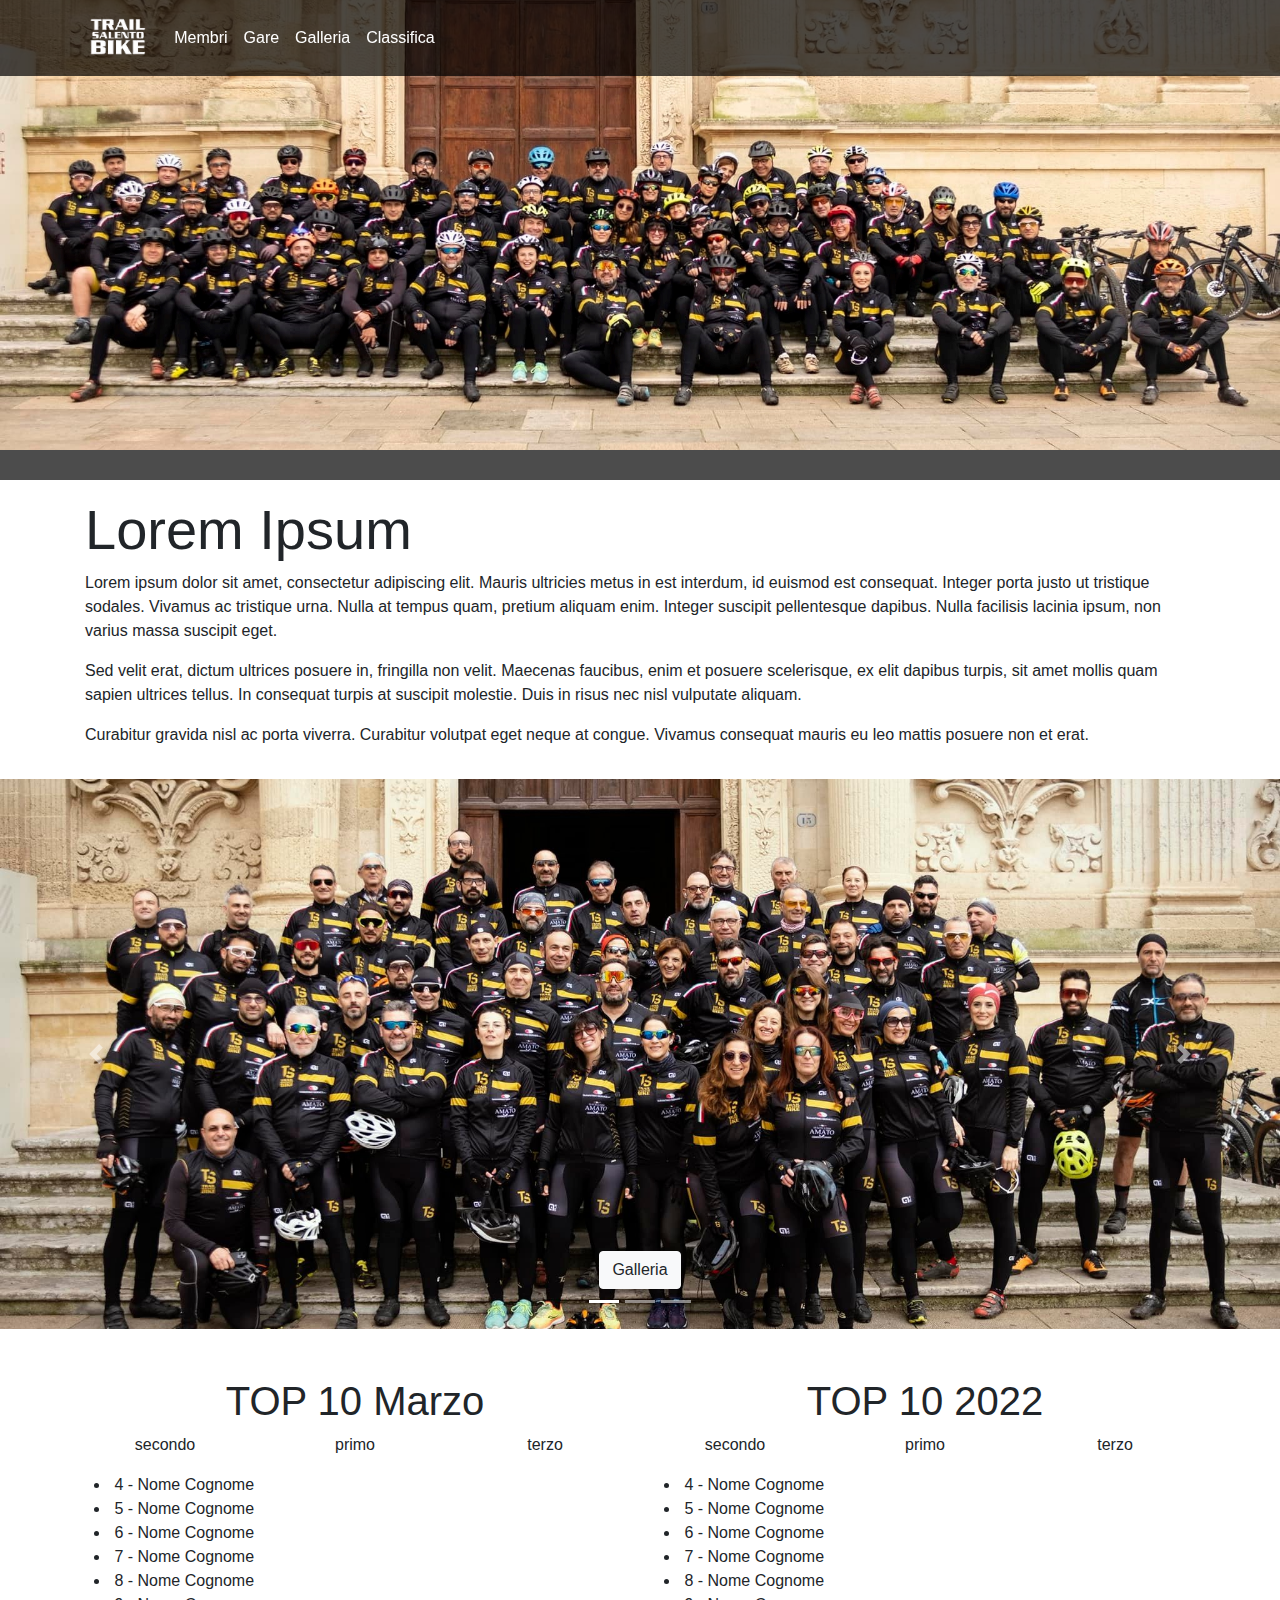
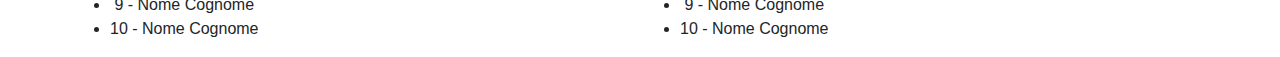
<file: index.html>
<!DOCTYPE html>
<html lang="en">
  <head>
    <meta charset="utf-8">
    <meta name="viewport" content="width=device-width, initial-scale=1, shrink-to-fit=no">

    <link rel="stylesheet" href="https://cdn.jsdelivr.net/npm/bootstrap@4.3.1/dist/css/bootstrap.min.css" integrity="sha384-ggOyR0iXCbMQv3Xipma34MD+dH/1fQ784/j6cY/iJTQUOhcWr7x9JvoRxT2MZw1T" crossorigin="anonymous">
    <link rel="stylesheet" href="https://use.fontawesome.com/releases/v5.6.3/css/all.css">

    <link rel="stylesheet" href="assets/css/style.min.css">
    <link rel="icon" href="assets/images/TS-logo-black.png">

    <title>Trail Salento Bike</title>

  </head>
  <body>
    <nav class="navbar fixed-top navbar-expand-lg">
      <div class="container">
        <a class="navbar-brand" href="#"><img src="assets/images/TSB-logo-white.png" alt="Trail Salento Bike Logo" style="height: 50px;"></a>
        <button class="navbar-toggler" type="button" data-toggle="collapse" data-target="#navbarNav" aria-controls="navbarNav" aria-expanded="false" aria-label="Toggle navigation">
          <span class="navbar-toggler-icon">
          <i class="fas fa-align-left"></i>
          </span>
        </button>
        <div class="collapse navbar-collapse" id="navbarNav">
          <ul class="navbar-nav">
            <li class="nav-item">
              <a class="nav-link" href="#">Membri<span class="sr-only">(current)</span></a>
            </li>
            <li class="nav-item">
              <a class="nav-link" href="#">Gare</a>
            </li>
            <li class="nav-item">
              <a class="nav-link" href="#">Galleria</a>
            </li>
            <li class="nav-item">
              <a class="nav-link" href="#">Classifica</a>
            </li>
          </ul>
        </div>
    </div>
  </nav>

  <header class="banner d-flex text-white align-items-center">
    <div class="container">
      <div class="row text-center">
        <div class="col">
        </div>
      </div>
    </div>
  </header>

<hr class="divisor">

  <section class="description">
    <div class="container">
      <div class="row pt-3 pb-3">
        <div class="col">
          <h1 class="display-4">Lorem Ipsum</h1>
          <p>Lorem ipsum dolor sit amet, consectetur adipiscing elit. Mauris ultricies metus in est interdum, id euismod est consequat. Integer porta justo ut tristique sodales. Vivamus ac tristique urna. Nulla at tempus quam, pretium aliquam enim. Integer suscipit pellentesque dapibus. Nulla facilisis lacinia ipsum, non varius massa suscipit eget.</p>
          <p>Sed velit erat, dictum ultrices posuere in, fringilla non velit. Maecenas faucibus, enim et posuere scelerisque, ex elit dapibus turpis, sit amet mollis quam sapien ultrices tellus. In consequat turpis at suscipit molestie. Duis in risus nec nisl vulputate aliquam.</p>
          <p>Curabitur gravida nisl ac porta viverra. Curabitur volutpat eget neque at congue. Vivamus consequat mauris eu leo mattis posuere non et erat.</p>
        </div>
      </div>
    </div>
  </section>

  <div id="slides" class="carousel slide mb-5" data-ride="carousel">
    <ol class="carousel-indicators">
      <li data-target="#slides" data-slide-to="0" class="active"></li>
      <li data-target="#slides" data-slide-to="1"></li>
      <li data-target="#slides" data-slide-to="2"></li>
    </ol>
    <div class="carousel-inner">
      <div class="carousel-caption">
        <a href="#">
        <button type="button" class="btn btn-light">Galleria</button>
        </a>
      </div>
      <div class="carousel-item active" style="background-image: url(assets/images/carousel/carousel-10.jpg)"></div>
      <div class="carousel-item" style="background-image: url(assets/images/carousel/carousel-6.jpg)"></div>
      <div class="carousel-item" style="background-image: url(assets/images/carousel/carousel-1.jpg)"></div>
      <a class="carousel-control-prev" href="#slides" role="button" data-slide="prev">
        <span class="carousel-control-prev-icon" aria-hidden="true"></span>
        <span class="sr-only">Previous</span>
      </a>
      <a class="carousel-control-next" href="#slides" role="button" data-slide="next">
        <span class="carousel-control-next-icon" aria-hidden="true"></span>
        <span class="sr-only">Next</span>
      </a>
    </div>
  </div>

  <div class="section">
    <div class="container">
      <div class="row text-center">
        <div class="col-md-6">
          <h1>TOP 10 Marzo</h1>
          <div class="row">
            <div class="col-md-4">
              <p>primo</p>
            </div>
            <div class="col-md-4 order-md-first">
              <p>secondo</p>
            </div>
            <div class="col-md-4">
              <p>terzo</p>
            </div>
          </div>
          <div class="row">
            <ul>
              <li>4 - Nome Cognome</li>
              <li>5 - Nome Cognome</li>
              <li>6 - Nome Cognome</li>
              <li>7 - Nome Cognome</li>
              <li>8 - Nome Cognome</li>
              <li>9 - Nome Cognome</li>
              <li>10 - Nome Cognome</li>
            </ul>
          </div>
        </div>
        <div class="col-md-6">
          <h1>TOP 10 2022</h1>
          <div class="row">
            <div class="col-md-4">
              <p>primo</p>
            </div>
            <div class="col-md-4 order-md-first">
              <p>secondo</p>
            </div>
            <div class="col-md-4">
              <p>terzo</p>
            </div>
          </div>
          <div class="row">
            <ul>
              <li>4 - Nome Cognome</li>
              <li>5 - Nome Cognome</li>
              <li>6 - Nome Cognome</li>
              <li>7 - Nome Cognome</li>
              <li>8 - Nome Cognome</li>
              <li>9 - Nome Cognome</li>
              <li>10 - Nome Cognome</li>
            </ul>
          </div>
        </div>
      </div>
    </div>
  </div>


    <script src="https://code.jquery.com/jquery-3.3.1.slim.min.js" integrity="sha384-q8i/X+965DzO0rT7abK41JStQIAqVgRVzpbzo5smXKp4YfRvH+8abtTE1Pi6jizo" crossorigin="anonymous"></script>
    <script src="https://cdn.jsdelivr.net/npm/popper.js@1.14.7/dist/umd/popper.min.js" integrity="sha384-UO2eT0CpHqdSJQ6hJty5KVphtPhzWj9WO1clHTMGa3JDZwrnQq4sF86dIHNDz0W1" crossorigin="anonymous"></script>
    <script src="https://cdn.jsdelivr.net/npm/bootstrap@4.3.1/dist/js/bootstrap.min.js" integrity="sha384-JjSmVgyd0p3pXB1rRibZUAYoIIy6OrQ6VrjIEaFf/nJGzIxFDsf4x0xIM+B07jRM" crossorigin="anonymous"></script>
  </body>
</html>
</file>
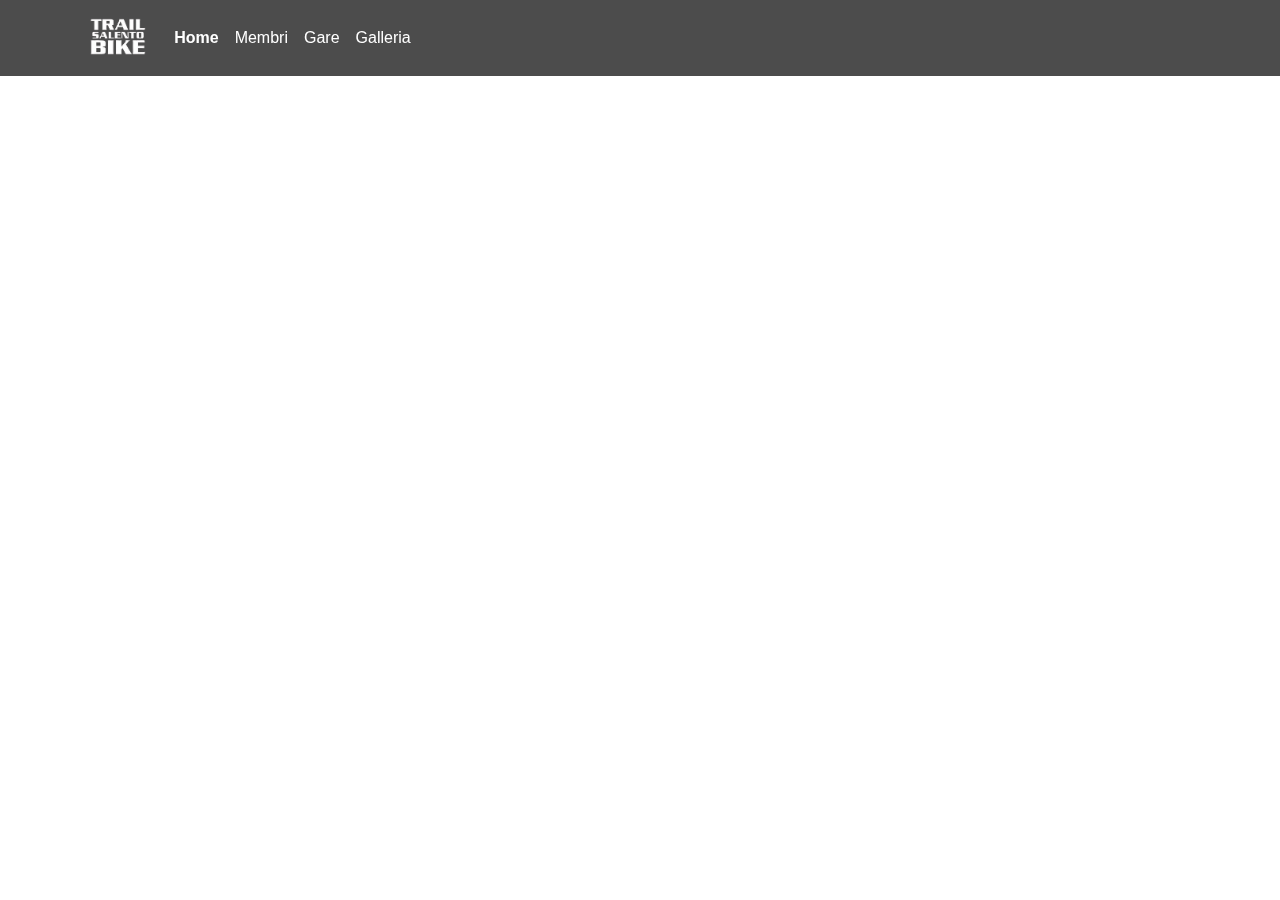
<file: classifica.html>
<!DOCTYPE html>
<html lang="en">
  <head>
    <meta charset="utf-8">
    <meta name="viewport" content="width=device-width, initial-scale=1, shrink-to-fit=no">

    <link rel="stylesheet" href="https://cdn.jsdelivr.net/npm/bootstrap@4.3.1/dist/css/bootstrap.min.css" integrity="sha384-ggOyR0iXCbMQv3Xipma34MD+dH/1fQ784/j6cY/iJTQUOhcWr7x9JvoRxT2MZw1T" crossorigin="anonymous">
    <link rel="stylesheet" href="https://use.fontawesome.com/releases/v5.6.3/css/all.css">

    <link rel="stylesheet" href="assets/css/style.min.css">
    <link rel="icon" href="assets/images/TS-logo-black.png">

    <title>TSB | Classifica</title>

  </head>
  <body>
    <nav class="navbar fixed-top navbar-expand-lg">
      <div class="container">
        <a class="navbar-brand" href="index.html"><img src="assets/images/TSB-logo-white.png" alt="Trail Salento Bike Logo" style="height: 50px;"></a>
        <button class="navbar-toggler" type="button" data-toggle="collapse" data-target="#navbarNav" aria-controls="navbarNav" aria-expanded="false" aria-label="Toggle navigation">
          <span class="navbar-toggler-icon">
          <i class="fas fa-align-left"></i>
          </span>
        </button>
        <div class="collapse navbar-collapse" id="navbarNav">
          <ul class="navbar-nav">
            <li class="nav-item">
              <a class="nav-link" href="index.html"><strong>Home</strong><span class="sr-only">(current)</span></a>
            </li>
            <li class="nav-item">
              <a class="nav-link" href="membri.html">Membri</a>
            </li>
            <li class="nav-item">
              <a class="nav-link" href="gare.html">Gare</a>
            </li>
            <li class="nav-item">
              <a class="nav-link" href="galleria.html">Galleria</a>
            </li>
          </ul>
        </div>
    </div>
  </nav>

  <!-- footer
  <footer>
    <div class="container">
      <div class="row text-center">
        <div class="col-md-6 pt-4">
          <img src="assets/images/TS-logo-white.png" alt="TS logo bianco" style="height: 50px;">
          <hr class="white">
          <p>Lorem ipsum dolor sit amet.</p>
          <p>Lorem ipsum dolor sit amet.</p>
        </div>
        <div class="col-md-6 pt-4">
          <h5 class="pt-2"style="height: 50px;">Lorem ipsum.</h5>
          <hr class="white">
          <p>Lorem ipsum dolor sit amet.</p>
          <p>Lorem ipsum dolor sit amet.</p>
        </div>
      </div>
      <div class="row text-center">
        <div class="col">
          <hr class="white">
          <p class="pb-auto">&copy; 2022 Copyright</p>
        </div>
      </div>
    </div>
  </footer> -->

    <script src="https://code.jquery.com/jquery-3.3.1.slim.min.js" integrity="sha384-q8i/X+965DzO0rT7abK41JStQIAqVgRVzpbzo5smXKp4YfRvH+8abtTE1Pi6jizo" crossorigin="anonymous"></script>
    <script src="https://cdn.jsdelivr.net/npm/popper.js@1.14.7/dist/umd/popper.min.js" integrity="sha384-UO2eT0CpHqdSJQ6hJty5KVphtPhzWj9WO1clHTMGa3JDZwrnQq4sF86dIHNDz0W1" crossorigin="anonymous"></script>
    <script src="https://cdn.jsdelivr.net/npm/bootstrap@4.3.1/dist/js/bootstrap.min.js" integrity="sha384-JjSmVgyd0p3pXB1rRibZUAYoIIy6OrQ6VrjIEaFf/nJGzIxFDsf4x0xIM+B07jRM" crossorigin="anonymous"></script>
  </body>
</html>
</file>
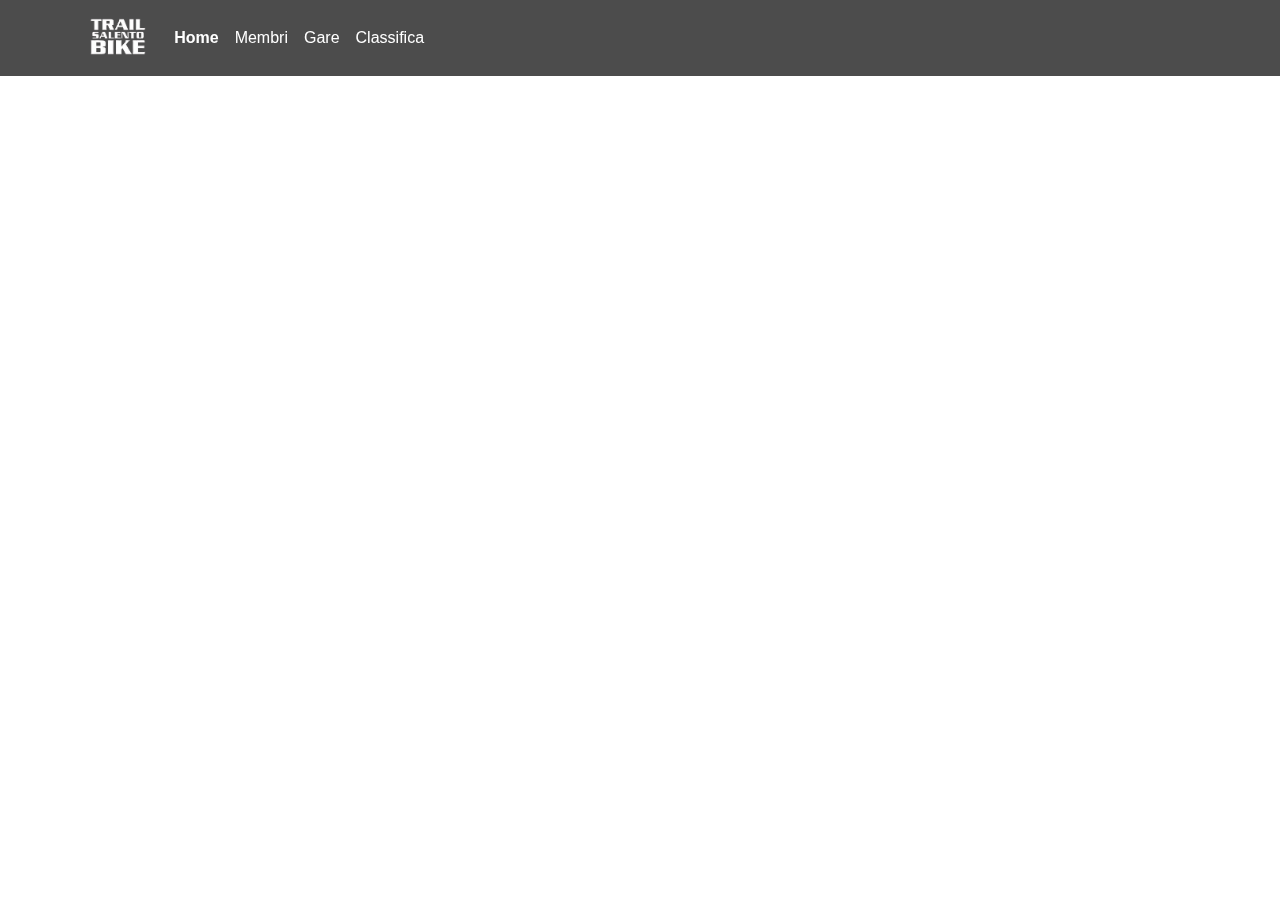
<file: galleria.html>
<!DOCTYPE html>
<html lang="en">
  <head>
    <meta charset="utf-8">
    <meta name="viewport" content="width=device-width, initial-scale=1, shrink-to-fit=no">

    <link rel="stylesheet" href="https://cdn.jsdelivr.net/npm/bootstrap@4.3.1/dist/css/bootstrap.min.css" integrity="sha384-ggOyR0iXCbMQv3Xipma34MD+dH/1fQ784/j6cY/iJTQUOhcWr7x9JvoRxT2MZw1T" crossorigin="anonymous">
    <link rel="stylesheet" href="https://use.fontawesome.com/releases/v5.6.3/css/all.css">

    <link rel="stylesheet" href="assets/css/style.min.css">
    <link rel="icon" href="assets/images/TS-logo-black.png">

    <title>TSB | Galleria</title>

  </head>
  <body>
    <nav class="navbar fixed-top navbar-expand-lg">
      <div class="container">
        <a class="navbar-brand" href="index.html"><img src="assets/images/TSB-logo-white.png" alt="Trail Salento Bike Logo" style="height: 50px;"></a>
        <button class="navbar-toggler" type="button" data-toggle="collapse" data-target="#navbarNav" aria-controls="navbarNav" aria-expanded="false" aria-label="Toggle navigation">
          <span class="navbar-toggler-icon">
          <i class="fas fa-align-left"></i>
          </span>
        </button>
        <div class="collapse navbar-collapse" id="navbarNav">
          <ul class="navbar-nav">
            <li class="nav-item">
              <a class="nav-link" href="index.html"><strong>Home</strong><span class="sr-only">(current)</span></a>
            </li>
            <li class="nav-item">
              <a class="nav-link" href="membri.html">Membri</a>
            </li>
            <li class="nav-item">
              <a class="nav-link" href="gare.html">Gare</a>
            </li>
            <li class="nav-item">
              <a class="nav-link" href="classifica.html">Classifica</a>
            </li>
          </ul>
        </div>
    </div>
  </nav>

  <!-- footer
  <footer>
    <div class="container">
      <div class="row text-center">
        <div class="col-md-6 pt-4">
          <img src="assets/images/TS-logo-white.png" alt="TS logo bianco" style="height: 50px;">
          <hr class="white">
          <p>Lorem ipsum dolor sit amet.</p>
          <p>Lorem ipsum dolor sit amet.</p>
        </div>
        <div class="col-md-6 pt-4">
          <h5 class="pt-2"style="height: 50px;">Lorem ipsum.</h5>
          <hr class="white">
          <p>Lorem ipsum dolor sit amet.</p>
          <p>Lorem ipsum dolor sit amet.</p>
        </div>
      </div>
      <div class="row text-center">
        <div class="col">
          <hr class="white">
          <p class="pb-auto">&copy; 2022 Copyright</p>
        </div>
      </div>
    </div>
  </footer> -->

    <script src="https://code.jquery.com/jquery-3.3.1.slim.min.js" integrity="sha384-q8i/X+965DzO0rT7abK41JStQIAqVgRVzpbzo5smXKp4YfRvH+8abtTE1Pi6jizo" crossorigin="anonymous"></script>
    <script src="https://cdn.jsdelivr.net/npm/popper.js@1.14.7/dist/umd/popper.min.js" integrity="sha384-UO2eT0CpHqdSJQ6hJty5KVphtPhzWj9WO1clHTMGa3JDZwrnQq4sF86dIHNDz0W1" crossorigin="anonymous"></script>
    <script src="https://cdn.jsdelivr.net/npm/bootstrap@4.3.1/dist/js/bootstrap.min.js" integrity="sha384-JjSmVgyd0p3pXB1rRibZUAYoIIy6OrQ6VrjIEaFf/nJGzIxFDsf4x0xIM+B07jRM" crossorigin="anonymous"></script>
  </body>
</html>
</file>
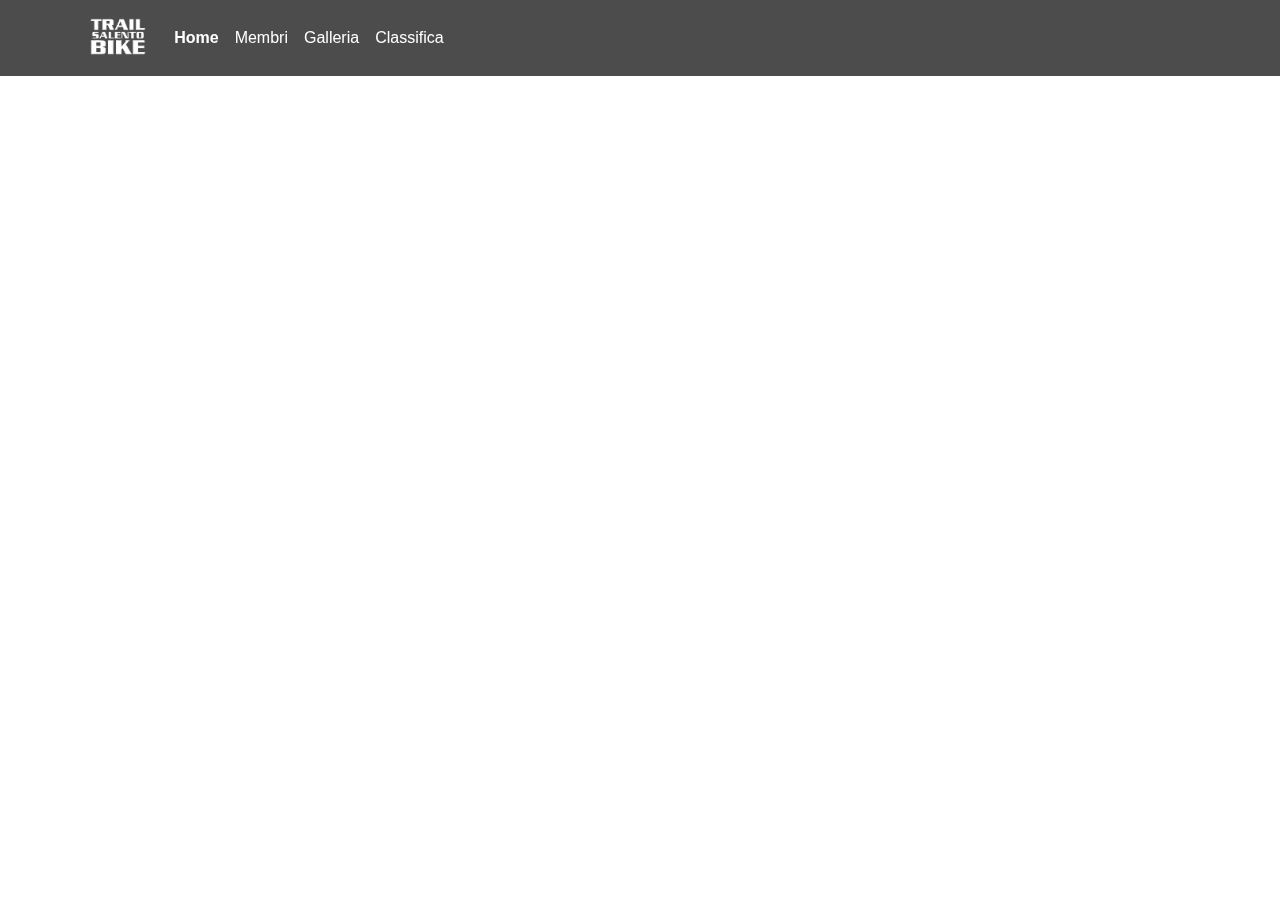
<file: gare.html>
<!DOCTYPE html>
<html lang="en">
  <head>
    <meta charset="utf-8">
    <meta name="viewport" content="width=device-width, initial-scale=1, shrink-to-fit=no">

    <link rel="stylesheet" href="https://cdn.jsdelivr.net/npm/bootstrap@4.3.1/dist/css/bootstrap.min.css" integrity="sha384-ggOyR0iXCbMQv3Xipma34MD+dH/1fQ784/j6cY/iJTQUOhcWr7x9JvoRxT2MZw1T" crossorigin="anonymous">
    <link rel="stylesheet" href="https://use.fontawesome.com/releases/v5.6.3/css/all.css">

    <link rel="stylesheet" href="assets/css/style.min.css">
    <link rel="icon" href="assets/images/TS-logo-black.png">

    <title>TSB | Gare</title>

  </head>
  <body>
    <nav class="navbar fixed-top navbar-expand-lg">
      <div class="container">
        <a class="navbar-brand" href="index.html"><img src="assets/images/TSB-logo-white.png" alt="Trail Salento Bike Logo" style="height: 50px;"></a>
        <button class="navbar-toggler" type="button" data-toggle="collapse" data-target="#navbarNav" aria-controls="navbarNav" aria-expanded="false" aria-label="Toggle navigation">
          <span class="navbar-toggler-icon">
          <i class="fas fa-align-left"></i>
          </span>
        </button>
        <div class="collapse navbar-collapse" id="navbarNav">
          <ul class="navbar-nav">
            <li class="nav-item">
              <a class="nav-link" href="index.html"><strong>Home</strong><span class="sr-only">(current)</span></a>
            </li>
            <li class="nav-item">
              <a class="nav-link" href="membri.html">Membri</a>
            </li>
            <li class="nav-item">
              <a class="nav-link" href="galleria.html">Galleria</a>
            </li>
            <li class="nav-item">
              <a class="nav-link" href="classifica.html">Classifica</a>
            </li>
          </ul>
        </div>
    </div>
  </nav>

  <!-- footer
  <footer>
    <div class="container">
      <div class="row text-center">
        <div class="col-md-6 pt-4">
          <img src="assets/images/TS-logo-white.png" alt="TS logo bianco" style="height: 50px;">
          <hr class="white">
          <p>Lorem ipsum dolor sit amet.</p>
          <p>Lorem ipsum dolor sit amet.</p>
        </div>
        <div class="col-md-6 pt-4">
          <h5 class="pt-2"style="height: 50px;">Lorem ipsum.</h5>
          <hr class="white">
          <p>Lorem ipsum dolor sit amet.</p>
          <p>Lorem ipsum dolor sit amet.</p>
        </div>
      </div>
      <div class="row text-center">
        <div class="col">
          <hr class="white">
          <p class="pb-auto">&copy; 2022 Copyright</p>
        </div>
      </div>
    </div>
  </footer> -->

    <script src="https://code.jquery.com/jquery-3.3.1.slim.min.js" integrity="sha384-q8i/X+965DzO0rT7abK41JStQIAqVgRVzpbzo5smXKp4YfRvH+8abtTE1Pi6jizo" crossorigin="anonymous"></script>
    <script src="https://cdn.jsdelivr.net/npm/popper.js@1.14.7/dist/umd/popper.min.js" integrity="sha384-UO2eT0CpHqdSJQ6hJty5KVphtPhzWj9WO1clHTMGa3JDZwrnQq4sF86dIHNDz0W1" crossorigin="anonymous"></script>
    <script src="https://cdn.jsdelivr.net/npm/bootstrap@4.3.1/dist/js/bootstrap.min.js" integrity="sha384-JjSmVgyd0p3pXB1rRibZUAYoIIy6OrQ6VrjIEaFf/nJGzIxFDsf4x0xIM+B07jRM" crossorigin="anonymous"></script>
  </body>
</html>
</file>
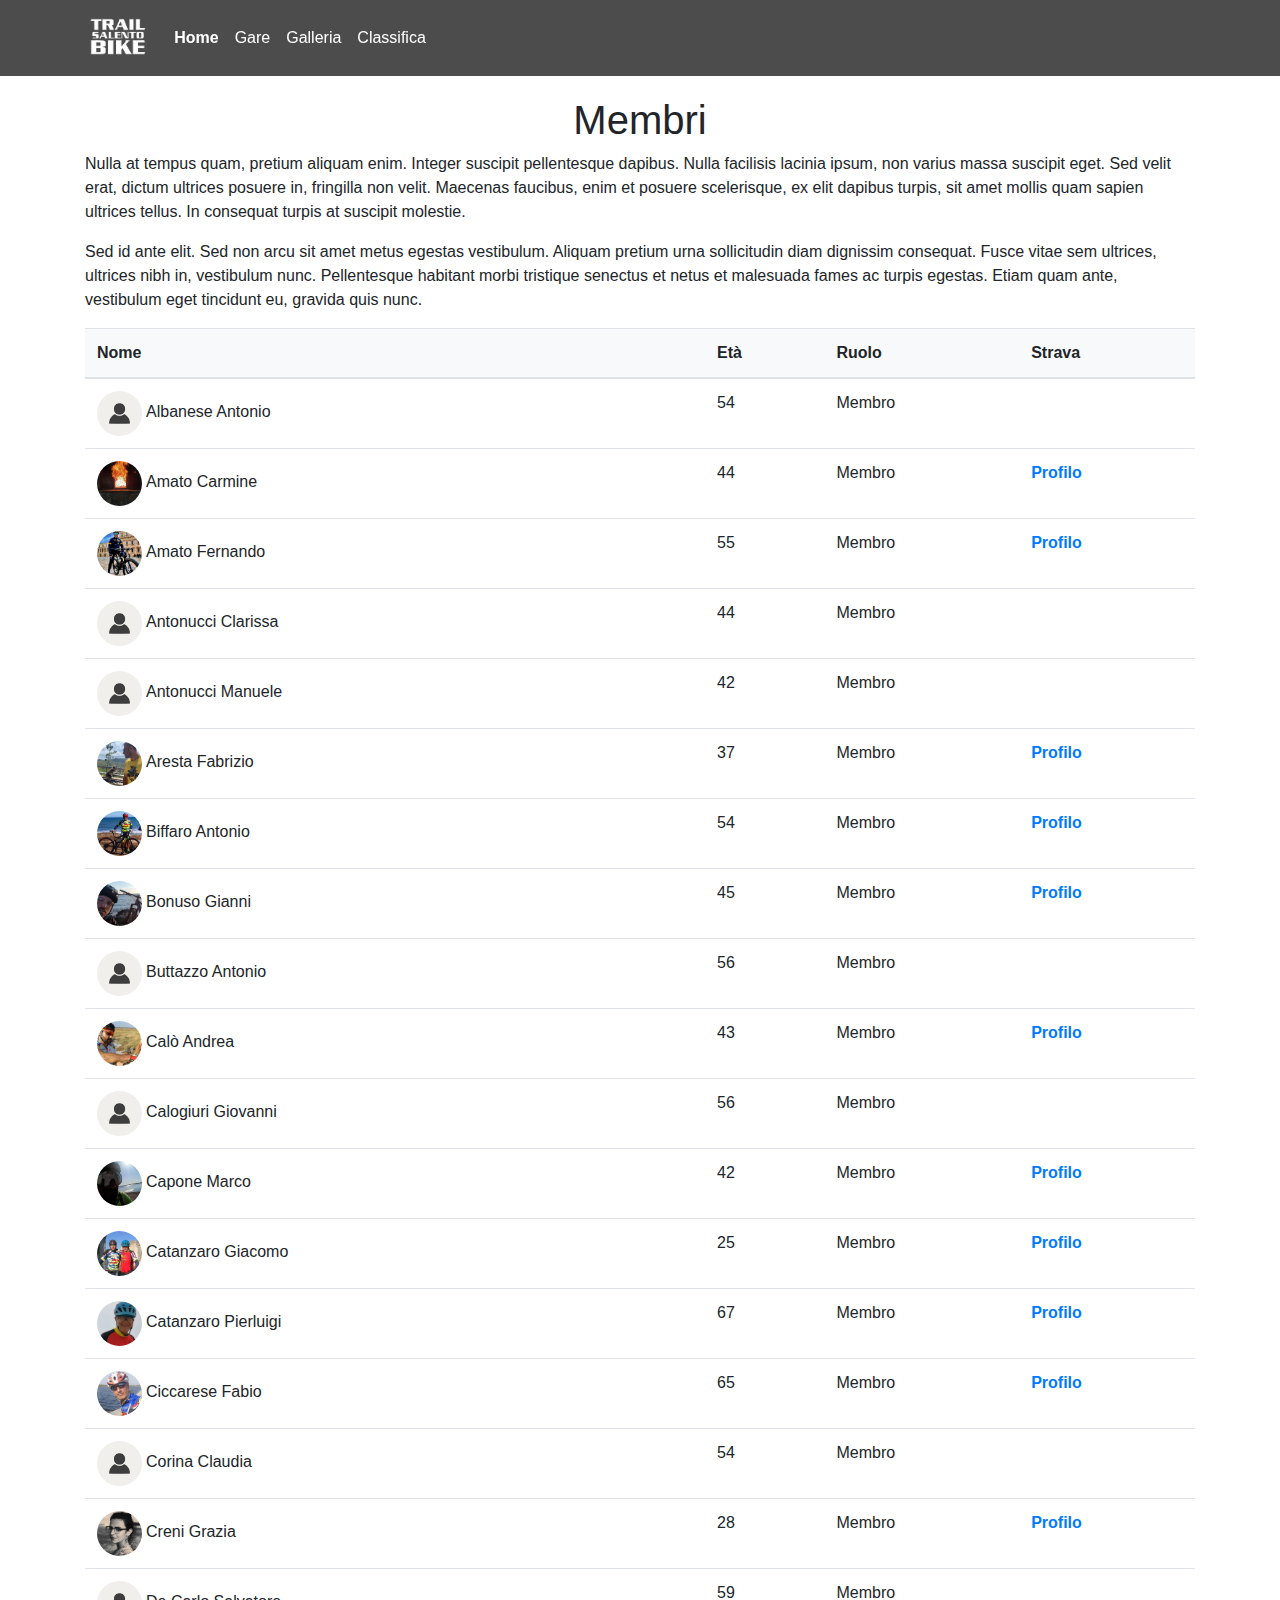
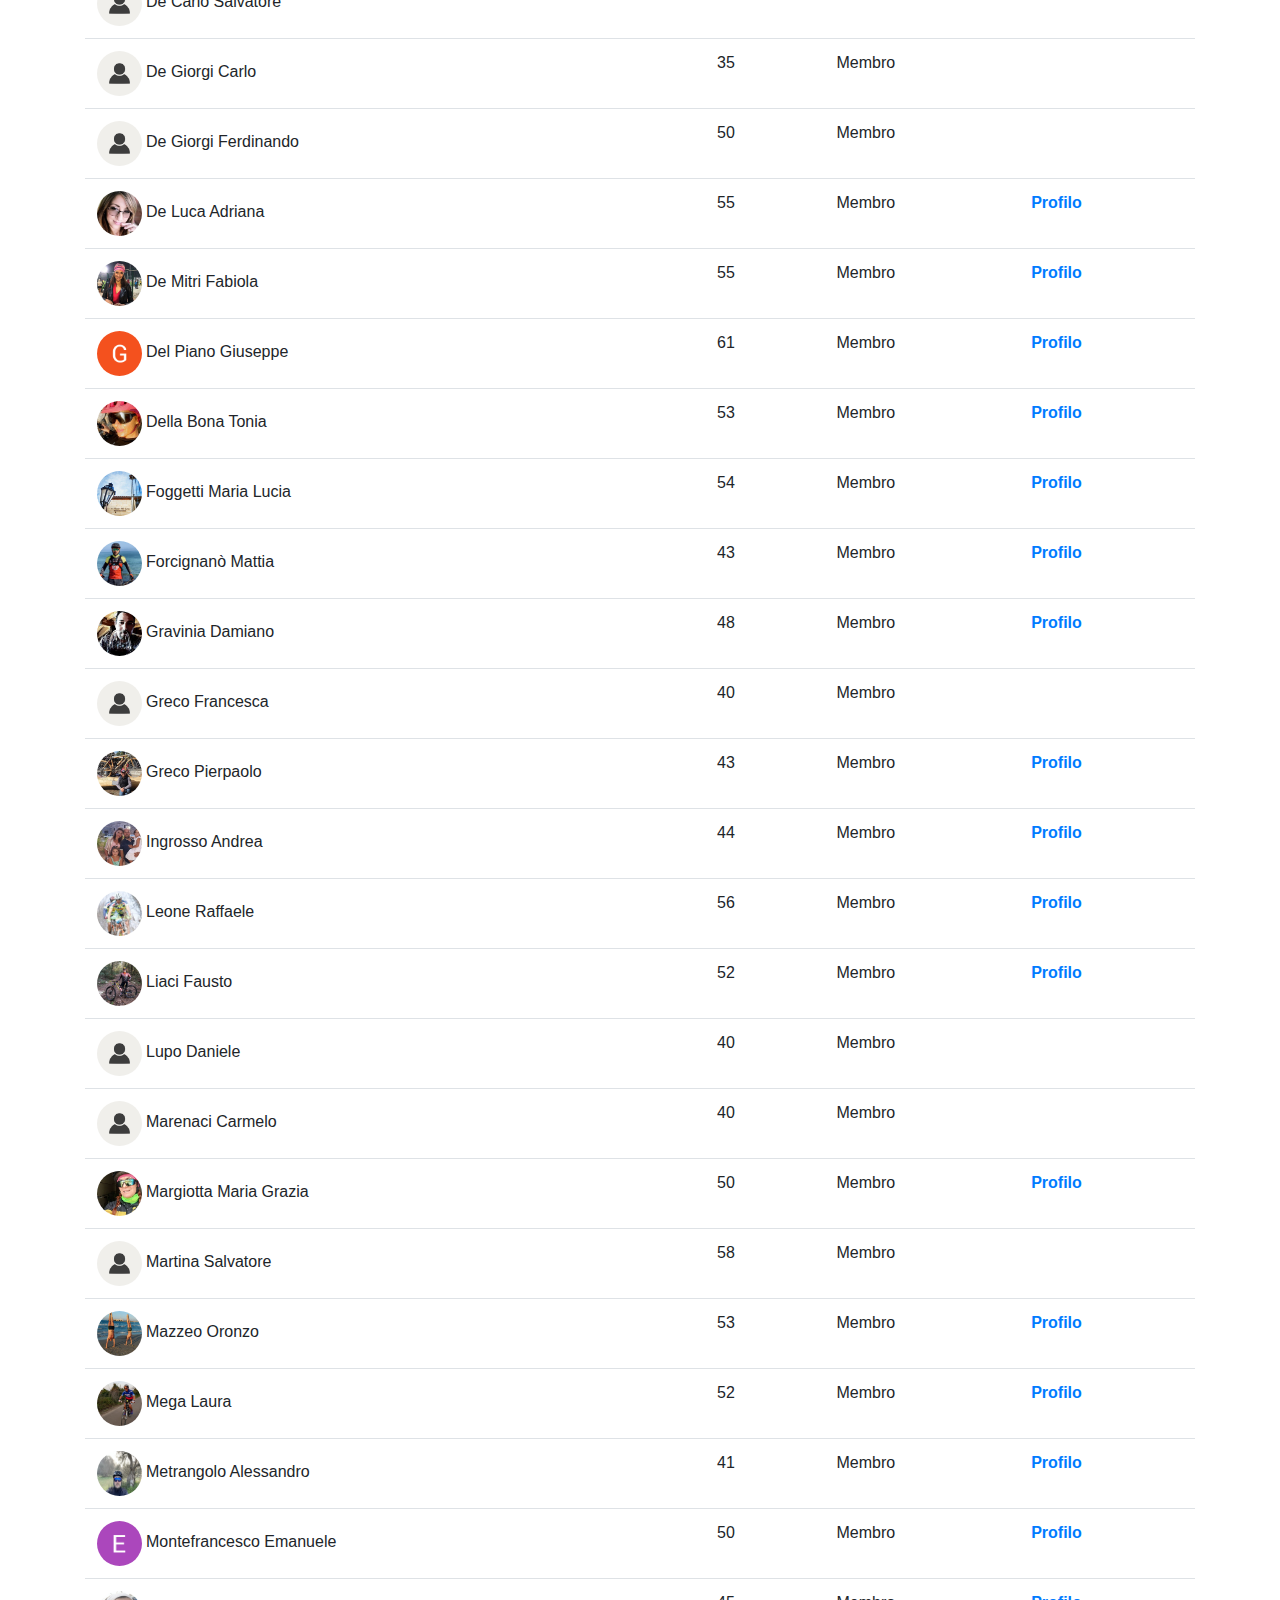
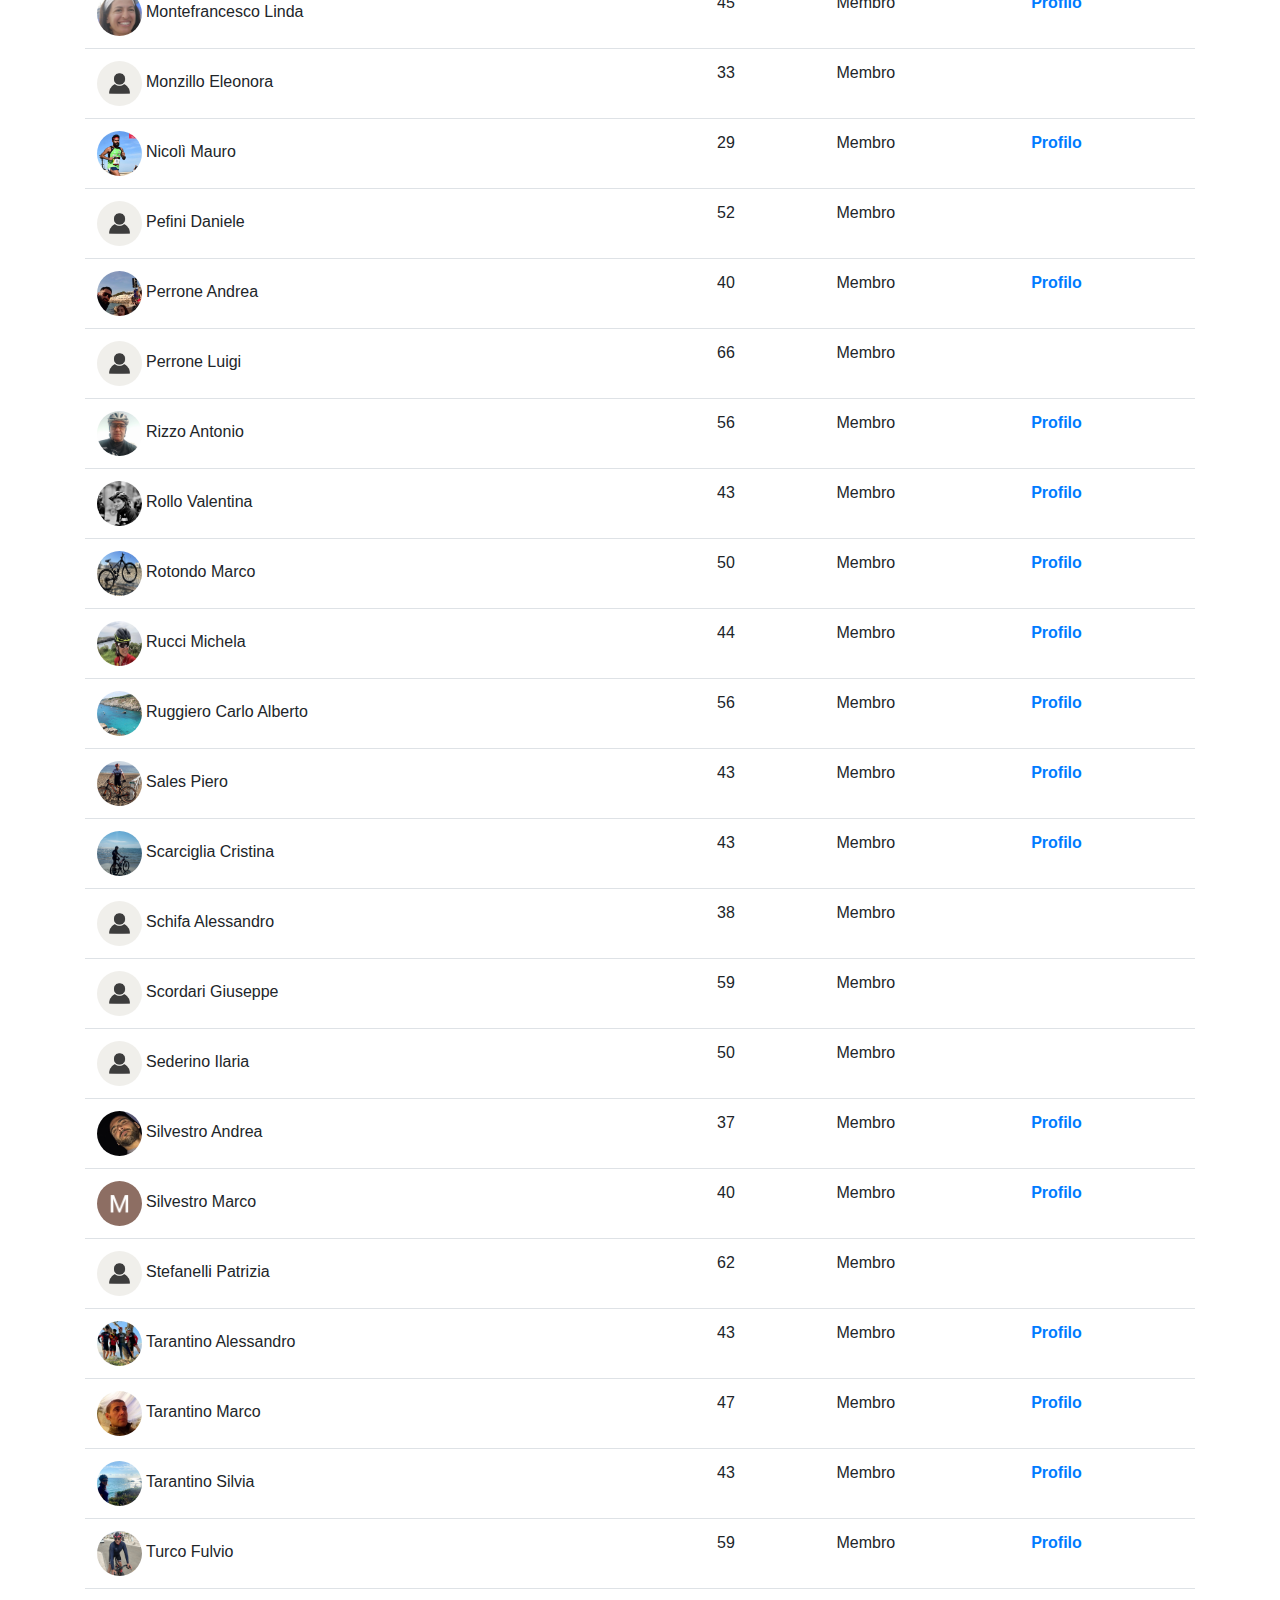
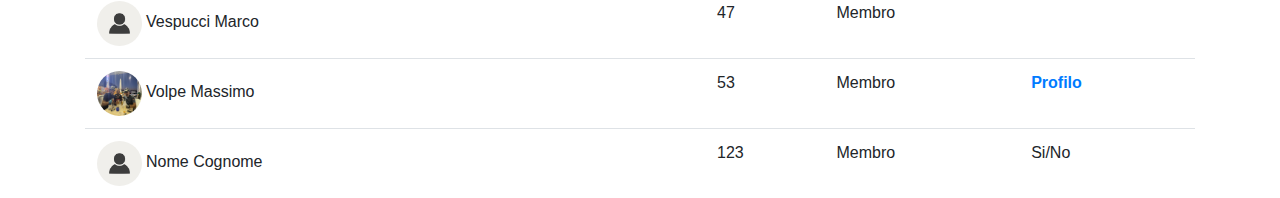
<file: membri.html>
<!DOCTYPE html>
<html lang="en">
  <head>
    <meta charset="utf-8">
    <meta name="viewport" content="width=device-width, initial-scale=1, shrink-to-fit=no">

    <link rel="stylesheet" href="https://cdn.jsdelivr.net/npm/bootstrap@4.3.1/dist/css/bootstrap.min.css" integrity="sha384-ggOyR0iXCbMQv3Xipma34MD+dH/1fQ784/j6cY/iJTQUOhcWr7x9JvoRxT2MZw1T" crossorigin="anonymous">
    <link rel="stylesheet" href="https://use.fontawesome.com/releases/v5.6.3/css/all.css">

    <link rel="stylesheet" href="assets/css/style.min.css">
    <link rel="icon" href="assets/images/TS-logo-black.png">

    <title>TSB | Membri</title>

  </head>
  <body>
    <nav class="navbar fixed-top navbar-expand-lg">
      <div class="container">
        <a class="navbar-brand" href="index.html"><img src="assets/images/TSB-logo-white.png" alt="Trail Salento Bike Logo" style="height: 50px;"></a>
        <button class="navbar-toggler" type="button" data-toggle="collapse" data-target="#navbarNav" aria-controls="navbarNav" aria-expanded="false" aria-label="Toggle navigation">
          <span class="navbar-toggler-icon">
          <i class="fas fa-align-left"></i>
          </span>
        </button>
        <div class="collapse navbar-collapse" id="navbarNav">
          <ul class="navbar-nav">
            <li class="nav-item">
              <a class="nav-link" href="index.html"><strong>Home</strong><span class="sr-only">(current)</span></a>
            </li>
            <li class="nav-item">
              <a class="nav-link" href="gare.html">Gare</a>
            </li>
            <li class="nav-item">
              <a class="nav-link" href="galleria.html">Galleria</a>
            </li>
            <li class="nav-item">
              <a class="nav-link" href="classifica.html">Classifica</a>
            </li>
          </ul>
        </div>
      </div>
    </nav>

    <section>
      <div class="container pt-5">
        <div class="row text-center">
          <div class="col pt-5">
            <h1>Membri</h1>
          </div>
        </div>
        <div class="row">
          <div class="col">
            <p>Nulla at tempus quam, pretium aliquam enim. Integer suscipit pellentesque dapibus. Nulla facilisis lacinia ipsum, non varius massa suscipit eget. Sed velit erat, dictum ultrices posuere in, fringilla non velit. Maecenas faucibus, enim et posuere scelerisque, ex elit dapibus turpis, sit amet mollis quam sapien ultrices tellus. In consequat turpis at suscipit molestie.</p>
            <p>Sed id ante elit. Sed non arcu sit amet metus egestas vestibulum. Aliquam pretium urna sollicitudin diam dignissim consequat. Fusce vitae sem ultrices, ultrices nibh in, vestibulum nunc. Pellentesque habitant morbi tristique senectus et netus et malesuada fames ac turpis egestas. Etiam quam ante, vestibulum eget tincidunt eu, gravida quis nunc.</p>
          </div>
        </div>


      <!-- table -->
      <div class="row members-table">
        <div class="col">
          <table class="table align-middle mb-0 bg-white">
            <thead class="bg-light">
              <tr>
                <th>Nome</th>
                <th>Età</th>
                <th>Ruolo</th>
                <th>Strava</th>
              </tr>
            </thead>
            <tbody>
              <tr>
                <td><div class="d-flex align-items-center"><img src="assets/images/profilo/user-placeholder.jpg" alt="" style="width: 45px; height: 45px" class="rounded-circle"/>
                    <div class="ms-3"><p class="fw-bold mb-1 pl-1">Albanese Antonio</p><!-- <p class="text-muted mb-0">alex.ray@gmail.com</p> --></div></div></td>
                <td><p class="fw-normal mb-1">54</p><!-- <p class="text-muted mb-0">IT department</p> --></td>
                <td><p>Membro</p><!-- <span class="badge badge-success rounded-pill d-inline">Active</span> --></td>
                <td><span class="red-dot ml-3"></span></td>
              </tr>
              <tr>
                <td><div class="d-flex align-items-center"><img src="assets/images/profilo/amato-carmine.jpg" alt="" style="width: 45px; height: 45px" class="rounded-circle"/>
                    <div class="ms-3"><p class="fw-bold mb-1 pl-1">Amato Carmine</p><!-- <p class="text-muted mb-0">alex.ray@gmail.com</p> --></div></div></td>
                <td><p class="fw-normal mb-1">44</p><!-- <p class="text-muted mb-0">IT department</p> --></td>
                <td><p>Membro</p><!-- <span class="badge badge-success rounded-pill d-inline">Active</span> --></td>
                <td><a class="profile" href="https://www.strava.com/athletes/75793067" target="_blank"><strong>Profilo</strong></a></td>
              </tr>
              <tr>
                <td><div class="d-flex align-items-center"><img src="assets/images/profilo/amato-fernando.png" alt="" style="width: 45px; height: 45px" class="rounded-circle"/>
                    <div class="ms-3"><p class="fw-bold mb-1 pl-1">Amato Fernando</p><!-- <p class="text-muted mb-0">alex.ray@gmail.com</p> --></div></div></td>
                <td><p class="fw-normal mb-1">55</p><!-- <p class="text-muted mb-0">IT department</p> --></td>
                <td><p>Membro</p><!-- <span class="badge badge-success rounded-pill d-inline">Active</span> --></td>
                <td><a class="profile" href="https://www.strava.com/athletes/59127034" target="_blank"><strong>Profilo</strong></a></td>
              </tr>
              <tr>
                <td><div class="d-flex align-items-center"><img src="assets/images/profilo/user-placeholder.jpg" alt="" style="width: 45px; height: 45px" class="rounded-circle"/>
                    <div class="ms-3"><p class="fw-bold mb-1 pl-1">Antonucci Clarissa</p><!-- <p class="text-muted mb-0">alex.ray@gmail.com</p> --></div></div></td>
                <td><p class="fw-normal mb-1">44</p><!-- <p class="text-muted mb-0">IT department</p> --></td>
                <td><p>Membro</p><!-- <span class="badge badge-success rounded-pill d-inline">Active</span> --></td>
                <td><span class="red-dot ml-3"></span></td>
              </tr>
              <tr>
                <td><div class="d-flex align-items-center"><img src="assets/images/profilo/user-placeholder.jpg" alt="" style="width: 45px; height: 45px" class="rounded-circle"/>
                    <div class="ms-3"><p class="fw-bold mb-1 pl-1">Antonucci Manuele</p><!-- <p class="text-muted mb-0">alex.ray@gmail.com</p> --></div></div></td>
                <td><p class="fw-normal mb-1">42</p><!-- <p class="text-muted mb-0">IT department</p> --></td>
                <td><p>Membro</p><!-- <span class="badge badge-success rounded-pill d-inline">Active</span> --></td>
                <td><span class="red-dot ml-3"></span></td>
              </tr>
              <tr>
                <td><div class="d-flex align-items-center"><img src="assets/images/profilo/aresta-fabrizio.png" alt="" style="width: 45px; height: 45px" class="rounded-circle"/>
                    <div class="ms-3"><p class="fw-bold mb-1 pl-1">Aresta Fabrizio</p><!-- <p class="text-muted mb-0">alex.ray@gmail.com</p> --></div></div></td>
                <td><p class="fw-normal mb-1">37</p><!-- <p class="text-muted mb-0">IT department</p> --></td>
                <td><p>Membro</p><!-- <span class="badge badge-success rounded-pill d-inline">Active</span> --></td>
                <td><a class="profile" href="https://www.strava.com/athletes/85471264" target="_blank"><strong>Profilo</strong></a></td>
              </tr>
              <tr>
                <td><div class="d-flex align-items-center"><img src="assets/images/profilo/biffaro-antonio.png" alt="" style="width: 45px; height: 45px" class="rounded-circle"/>
                    <div class="ms-3"><p class="fw-bold mb-1 pl-1">Biffaro Antonio</p><!-- <p class="text-muted mb-0">alex.ray@gmail.com</p> --></div></div></td>
                <td><p class="fw-normal mb-1">54</p><!-- <p class="text-muted mb-0">IT department</p> --></td>
                <td><p>Membro</p><!-- <span class="badge badge-success rounded-pill d-inline">Active</span> --></td>
                <td><a class="profile" href="https://www.strava.com/athletes/10297004" target="_blank"><strong>Profilo</strong></a></td>
              </tr>
              <tr>
                <td><div class="d-flex align-items-center"><img src="assets/images/profilo/bonuso-gianni.png" alt="" style="width: 45px; height: 45px" class="rounded-circle"/>
                    <div class="ms-3"><p class="fw-bold mb-1 pl-1">Bonuso Gianni</p><!-- <p class="text-muted mb-0">alex.ray@gmail.com</p> --></div></div></td>
                <td><p class="fw-normal mb-1">45</p><!-- <p class="text-muted mb-0">IT department</p> --></td>
                <td><p>Membro</p><!-- <span class="badge badge-success rounded-pill d-inline">Active</span> --></td>
                <td><a class="profile" href="https://www.strava.com/athletes/20667508" target="_blank"><strong>Profilo</strong></a></td>
              </tr>
              <tr>
                <td><div class="d-flex align-items-center"><img src="assets/images/profilo/user-placeholder.jpg" alt="" style="width: 45px; height: 45px" class="rounded-circle"/>
                    <div class="ms-3"><p class="fw-bold mb-1 pl-1">Buttazzo Antonio</p><!-- <p class="text-muted mb-0">alex.ray@gmail.com</p> --></div></div></td>
                <td><p class="fw-normal mb-1">56</p><!-- <p class="text-muted mb-0">IT department</p> --></td>
                <td><p>Membro</p><!-- <span class="badge badge-success rounded-pill d-inline">Active</span> --></td>
                <td><span class="red-dot ml-3"></span></td>
              </tr>
              <tr>
                <td><div class="d-flex align-items-center"><img src="assets/images/profilo/calò-andrea.png" alt="" style="width: 45px; height: 45px" class="rounded-circle"/>
                    <div class="ms-3"><p class="fw-bold mb-1 pl-1">Calò Andrea</p><!-- <p class="text-muted mb-0">alex.ray@gmail.com</p> --></div></div></td>
                <td><p class="fw-normal mb-1">43</p><!-- <p class="text-muted mb-0">IT department</p> --></td>
                <td><p>Membro</p><!-- <span class="badge badge-success rounded-pill d-inline">Active</span> --></td>
                <td><a class="profile" href="https://www.strava.com/athletes/21827845" target="_blank"><strong>Profilo</strong></a></td>
              </tr>
              <tr>
                <td><div class="d-flex align-items-center"><img src="assets/images/profilo/user-placeholder.jpg" alt="" style="width: 45px; height: 45px" class="rounded-circle"/>
                    <div class="ms-3"><p class="fw-bold mb-1 pl-1">Calogiuri Giovanni</p><!-- <p class="text-muted mb-0">alex.ray@gmail.com</p> --></div></div></td>
                <td><p class="fw-normal mb-1">56</p><!-- <p class="text-muted mb-0">IT department</p> --></td>
                <td><p>Membro</p><!-- <span class="badge badge-success rounded-pill d-inline">Active</span> --></td>
                <td><span class="red-dot ml-3"></span></td>
              </tr>
              <tr>
                <td><div class="d-flex align-items-center"><img src="assets/images/profilo/capone-marco.png" alt="" style="width: 45px; height: 45px" class="rounded-circle"/>
                    <div class="ms-3"><p class="fw-bold mb-1 pl-1">Capone Marco</p><!-- <p class="text-muted mb-0">alex.ray@gmail.com</p> --></div></div></td>
                <td><p class="fw-normal mb-1">42</p><!-- <p class="text-muted mb-0">IT department</p> --></td>
                <td><p>Membro</p><!-- <span class="badge badge-success rounded-pill d-inline">Active</span> --></td>
                <td><a class="profile" href="https://www.strava.com/athletes/84898045" target="_blank"><strong>Profilo</strong></a></td>
              </tr>
              <tr>
                <td><div class="d-flex align-items-center"><img src="assets/images/profilo/catanzaro-giacomo.png" alt="" style="width: 45px; height: 45px" class="rounded-circle"/>
                    <div class="ms-3"><p class="fw-bold mb-1 pl-1">Catanzaro Giacomo</p><!-- <p class="text-muted mb-0">alex.ray@gmail.com</p> --></div></div></td>
                <td><p class="fw-normal mb-1">25</p><!-- <p class="text-muted mb-0">IT department</p> --></td>
                <td><p>Membro</p><!-- <span class="badge badge-success rounded-pill d-inline">Active</span> --></td>
                <td><a class="profile" href="https://www.strava.com/athletes/44656367" target="_blank"><strong>Profilo</strong></a></td>
              </tr>
              <tr>
                <td><div class="d-flex align-items-center"><img src="assets/images/profilo/catanzaro-pierluigi.png" alt="" style="width: 45px; height: 45px" class="rounded-circle"/>
                    <div class="ms-3"><p class="fw-bold mb-1 pl-1">Catanzaro Pierluigi</p><!-- <p class="text-muted mb-0">alex.ray@gmail.com</p> --></div></div></td>
                <td><p class="fw-normal mb-1">67</p><!-- <p class="text-muted mb-0">IT department</p> --></td>
                <td><p>Membro</p><!-- <span class="badge badge-success rounded-pill d-inline">Active</span> --></td>
                <td><a class="profile" href="https://www.strava.com/athletes/13224205" target="_blank"><strong>Profilo</strong></a></td>
              </tr>
              <tr>
                <td><div class="d-flex align-items-center"><img src="assets/images/profilo/ciccarese-fabio.png" alt="" style="width: 45px; height: 45px" class="rounded-circle"/>
                    <div class="ms-3"><p class="fw-bold mb-1 pl-1">Ciccarese Fabio</p><!-- <p class="text-muted mb-0">alex.ray@gmail.com</p> --></div></div></td>
                <td><p class="fw-normal mb-1">65</p><!-- <p class="text-muted mb-0">IT department</p> --></td>
                <td><p>Membro</p><!-- <span class="badge badge-success rounded-pill d-inline">Active</span> --></td>
                <td><a class="profile" href="https://www.strava.com/athletes/25183525" target="_blank"><strong>Profilo</strong></a></td>
              </tr>
              <tr>
                <td><div class="d-flex align-items-center"><img src="assets/images/profilo/user-placeholder.jpg" alt="" style="width: 45px; height: 45px" class="rounded-circle"/>
                    <div class="ms-3"><p class="fw-bold mb-1 pl-1">Corina Claudia</p><!-- <p class="text-muted mb-0">alex.ray@gmail.com</p> --></div></div></td>
                <td><p class="fw-normal mb-1">54</p><!-- <p class="text-muted mb-0">IT department</p> --></td>
                <td><p>Membro</p><!-- <span class="badge badge-success rounded-pill d-inline">Active</span> --></td>
                <td><span class="red-dot ml-3"></span></td>
              </tr>
              <tr>
                <td><div class="d-flex align-items-center"><img src="assets/images/profilo/creni-grazia.png" alt="" style="width: 45px; height: 45px" class="rounded-circle"/>
                    <div class="ms-3"><p class="fw-bold mb-1 pl-1">Creni Grazia</p><!-- <p class="text-muted mb-0">alex.ray@gmail.com</p> --></div></div></td>
                <td><p class="fw-normal mb-1">28</p><!-- <p class="text-muted mb-0">IT department</p> --></td>
                <td><p>Membro</p><!-- <span class="badge badge-success rounded-pill d-inline">Active</span> --></td>
                <td><a class="profile" href="https://www.strava.com/athletes/60542553" target="_blank"><strong>Profilo</strong></a></td>
              </tr>
              <tr>
                <td><div class="d-flex align-items-center"><img src="assets/images/profilo/user-placeholder.jpg" alt="" style="width: 45px; height: 45px" class="rounded-circle"/>
                    <div class="ms-3"><p class="fw-bold mb-1 pl-1">De Carlo Salvatore</p><!-- <p class="text-muted mb-0">alex.ray@gmail.com</p> --></div></div></td>
                <td><p class="fw-normal mb-1">59</p><!-- <p class="text-muted mb-0">IT department</p> --></td>
                <td><p>Membro</p><!-- <span class="badge badge-success rounded-pill d-inline">Active</span> --></td>
                <td><span class="red-dot ml-3"></span></td>
              </tr>
              <tr>
                <td><div class="d-flex align-items-center"><img src="assets/images/profilo/user-placeholder.jpg" alt="" style="width: 45px; height: 45px" class="rounded-circle"/>
                    <div class="ms-3"><p class="fw-bold mb-1 pl-1">De Giorgi Carlo</p><!-- <p class="text-muted mb-0">alex.ray@gmail.com</p> --></div></div></td>
                <td><p class="fw-normal mb-1">35</p><!-- <p class="text-muted mb-0">IT department</p> --></td>
                <td><p>Membro</p><!-- <span class="badge badge-success rounded-pill d-inline">Active</span> --></td>
                <td><span class="red-dot ml-3"></span></td>
              </tr>
              <tr>
                <td><div class="d-flex align-items-center"><img src="assets/images/profilo/user-placeholder.jpg" alt="" style="width: 45px; height: 45px" class="rounded-circle"/>
                    <div class="ms-3"><p class="fw-bold mb-1 pl-1">De Giorgi Ferdinando</p><!-- <p class="text-muted mb-0">alex.ray@gmail.com</p> --></div></div></td>
                <td><p class="fw-normal mb-1">50</p><!-- <p class="text-muted mb-0">IT department</p> --></td>
                <td><p>Membro</p><!-- <span class="badge badge-success rounded-pill d-inline">Active</span> --></td>
                <td><span class="red-dot ml-3"></span></td>
              </tr>
              <tr>
                <td><div class="d-flex align-items-center"><img src="assets/images/profilo/de-luca-adriana.jpg" alt="" style="width: 45px; height: 45px" class="rounded-circle"/>
                    <div class="ms-3"><p class="fw-bold mb-1 pl-1">De Luca Adriana</p><!-- <p class="text-muted mb-0">alex.ray@gmail.com</p> --></div></div></td>
                <td><p class="fw-normal mb-1">55</p><!-- <p class="text-muted mb-0">IT department</p> --></td>
                <td><p>Membro</p><!-- <span class="badge badge-success rounded-pill d-inline">Active</span> --></td>
                <td><a class="profile" href="https://www.strava.com/athletes/19587819" target="_blank"><strong>Profilo</strong></a></td>
              </tr>
              <tr>
                <td><div class="d-flex align-items-center"><img src="assets/images/profilo/de-mitri-fabiola.jpg" alt="" style="width: 45px; height: 45px" class="rounded-circle"/>
                    <div class="ms-3"><p class="fw-bold mb-1 pl-1">De Mitri Fabiola</p><!-- <p class="text-muted mb-0">alex.ray@gmail.com</p> --></div></div></td>
                <td><p class="fw-normal mb-1">55</p><!-- <p class="text-muted mb-0">IT department</p> --></td>
                <td><p>Membro</p><!-- <span class="badge badge-success rounded-pill d-inline">Active</span> --></td>
                <td><a class="profile" href="https://www.strava.com/athletes/91877307" target="_blank"><strong>Profilo</strong></a></td>
              </tr>
              <tr>
                <td><div class="d-flex align-items-center"><img src="assets/images/profilo/del-piano-giuseppe.png" alt="" style="width: 45px; height: 45px" class="rounded-circle"/>
                    <div class="ms-3"><p class="fw-bold mb-1 pl-1">Del Piano Giuseppe</p><!-- <p class="text-muted mb-0">alex.ray@gmail.com</p> --></div></div></td>
                <td><p class="fw-normal mb-1">61</p><!-- <p class="text-muted mb-0">IT department</p> --></td>
                <td><p>Membro</p><!-- <span class="badge badge-success rounded-pill d-inline">Active</span> --></td>
                <td><a class="profile" href="https://www.strava.com/athletes/46820833" target="_blank"><strong>Profilo</strong></a></td>
              </tr>
              <tr>
                <td><div class="d-flex align-items-center"><img src="assets/images/profilo/della-bona-tonia.png" alt="" style="width: 45px; height: 45px" class="rounded-circle"/>
                    <div class="ms-3"><p class="fw-bold mb-1 pl-1">Della Bona Tonia</p><!-- <p class="text-muted mb-0">alex.ray@gmail.com</p> --></div></div></td>
                <td><p class="fw-normal mb-1">53</p><!-- <p class="text-muted mb-0">IT department</p> --></td>
                <td><p>Membro</p><!-- <span class="badge badge-success rounded-pill d-inline">Active</span> --></td>
                <td><a class="profile" href="https://www.strava.com/athletes/86412852" target="_blank"><strong>Profilo</strong></a></td>
              </tr>
              <tr>
                <td><div class="d-flex align-items-center"><img src="assets/images/profilo/foggetti-maria-lucia.jpg" alt="" style="width: 45px; height: 45px" class="rounded-circle"/>
                    <div class="ms-3"><p class="fw-bold mb-1 pl-1">Foggetti Maria Lucia</p><!-- <p class="text-muted mb-0">alex.ray@gmail.com</p> --></div></div></td>
                <td><p class="fw-normal mb-1">54</p><!-- <p class="text-muted mb-0">IT department</p> --></td>
                <td><p>Membro</p><!-- <span class="badge badge-success rounded-pill d-inline">Active</span> --></td>
                <td><a class="profile" href="https://www.strava.com/athletes/73046102" target="_blank"><strong>Profilo</strong></a></td>
              </tr>
              <tr>
                <td><div class="d-flex align-items-center"><img src="assets/images/profilo/forcignanò-mattia.png" alt="" style="width: 45px; height: 45px" class="rounded-circle"/>
                    <div class="ms-3"><p class="fw-bold mb-1 pl-1">Forcignanò Mattia</p><!-- <p class="text-muted mb-0">alex.ray@gmail.com</p> --></div></div></td>
                <td><p class="fw-normal mb-1">43</p><!-- <p class="text-muted mb-0">IT department</p> --></td>
                <td><p>Membro</p><!-- <span class="badge badge-success rounded-pill d-inline">Active</span> --></td>
                <td><a class="profile" href="https://www.strava.com/athletes/28340248" target="_blank"><strong>Profilo</strong></a></td>
              </tr>
              <tr>
                <td><div class="d-flex align-items-center"><img src="assets/images/profilo/gravinia-damiano.jpg" alt="" style="width: 45px; height: 45px" class="rounded-circle"/>
                    <div class="ms-3"><p class="fw-bold mb-1 pl-1">Gravinia Damiano</p><!-- <p class="text-muted mb-0">alex.ray@gmail.com</p> --></div></div></td>
                <td><p class="fw-normal mb-1">48</p><!-- <p class="text-muted mb-0">IT department</p> --></td>
                <td><p>Membro</p><!-- <span class="badge badge-success rounded-pill d-inline">Active</span> --></td>
                <td><a class="profile" href="https://www.strava.com/athletes/22623586" target="_blank"><strong>Profilo</strong></a></td>
              </tr>
              <tr>
                <td><div class="d-flex align-items-center"><img src="assets/images/profilo/user-placeholder.jpg" alt="" style="width: 45px; height: 45px" class="rounded-circle"/>
                    <div class="ms-3"><p class="fw-bold mb-1 pl-1">Greco Francesca</p><!-- <p class="text-muted mb-0">alex.ray@gmail.com</p> --></div></div></td>
                <td><p class="fw-normal mb-1">40</p><!-- <p class="text-muted mb-0">IT department</p> --></td>
                <td><p>Membro</p><!-- <span class="badge badge-success rounded-pill d-inline">Active</span> --></td>
                <td><span class="red-dot ml-3"></span></td>
              </tr>
              <tr>
                <td><div class="d-flex align-items-center"><img src="assets/images/profilo/pierpaolo-greco.jpg" alt="" style="width: 45px; height: 45px" class="rounded-circle"/>
                    <div class="ms-3"><p class="fw-bold mb-1 pl-1">Greco Pierpaolo</p><!-- <p class="text-muted mb-0">alex.ray@gmail.com</p> --></div></div></td>
                <td><p class="fw-normal mb-1">43</p><!-- <p class="text-muted mb-0">IT department</p> --></td>
                <td><p>Membro</p><!-- <span class="badge badge-success rounded-pill d-inline">Active</span> --></td>
                <td><a class="profile" href="https://www.strava.com/athletes/21384090" target="_blank"><strong>Profilo</strong></a></td>
              </tr>
              <tr>
                <td><div class="d-flex align-items-center"><img src="assets/images/profilo/ingrosso-andrea.jpg" alt="" style="width: 45px; height: 45px" class="rounded-circle"/>
                    <div class="ms-3"><p class="fw-bold mb-1 pl-1">Ingrosso Andrea</p><!-- <p class="text-muted mb-0">alex.ray@gmail.com</p> --></div></div></td>
                <td><p class="fw-normal mb-1">44</p><!-- <p class="text-muted mb-0">IT department</p> --></td>
                <td><p>Membro</p><!-- <span class="badge badge-success rounded-pill d-inline">Active</span> --></td>
                <td><a class="profile" href="https://www.strava.com/athletes/18308754" target="_blank"><strong>Profilo</strong></a></td>
              </tr>
              <tr>
                <td><div class="d-flex align-items-center"><img src="assets/images/profilo/leone-raffaele.png" alt="" style="width: 45px; height: 45px" class="rounded-circle"/>
                    <div class="ms-3"><p class="fw-bold mb-1 pl-1">Leone Raffaele</p><!-- <p class="text-muted mb-0">alex.ray@gmail.com</p> --></div></div></td>
                <td><p class="fw-normal mb-1">56</p><!-- <p class="text-muted mb-0">IT department</p> --></td>
                <td><p>Membro</p><!-- <span class="badge badge-success rounded-pill d-inline">Active</span> --></td>
                <td><a class="profile" href="https://www.strava.com/athletes/23862823" target="_blank"><strong>Profilo</strong></a></td>
              </tr>
              <tr>
                <td><div class="d-flex align-items-center"><img src="assets/images/profilo/liaci-fausto.png" alt="" style="width: 45px; height: 45px" class="rounded-circle"/>
                    <div class="ms-3"><p class="fw-bold mb-1 pl-1">Liaci Fausto</p><!-- <p class="text-muted mb-0">alex.ray@gmail.com</p> --></div></div></td>
                <td><p class="fw-normal mb-1">52</p><!-- <p class="text-muted mb-0">IT department</p> --></td>
                <td><p>Membro</p><!-- <span class="badge badge-success rounded-pill d-inline">Active</span> --></td>
                <td><a class="profile" href="https://www.strava.com/athletes/19887292" target="_blank"><strong>Profilo</strong></a></td>
              </tr>
              <tr>
                <td><div class="d-flex align-items-center"><img src="assets/images/profilo/user-placeholder.jpg" alt="" style="width: 45px; height: 45px" class="rounded-circle"/>
                    <div class="ms-3"><p class="fw-bold mb-1 pl-1">Lupo Daniele</p><!-- <p class="text-muted mb-0">alex.ray@gmail.com</p> --></div></div></td>
                <td><p class="fw-normal mb-1">40</p><!-- <p class="text-muted mb-0">IT department</p> --></td>
                <td><p>Membro</p><!-- <span class="badge badge-success rounded-pill d-inline">Active</span> --></td>
                <td><span class="red-dot ml-3"></span></td>
              </tr>
              <tr>
                <td><div class="d-flex align-items-center"><img src="assets/images/profilo/user-placeholder.jpg" alt="" style="width: 45px; height: 45px" class="rounded-circle"/>
                    <div class="ms-3"><p class="fw-bold mb-1 pl-1">Marenaci Carmelo</p><!-- <p class="text-muted mb-0">alex.ray@gmail.com</p> --></div></div></td>
                <td><p class="fw-normal mb-1">40</p><!-- <p class="text-muted mb-0">IT department</p> --></td>
                <td><p>Membro</p><!-- <span class="badge badge-success rounded-pill d-inline">Active</span> --></td>
                <td><span class="red-dot ml-3"></span></td>
              </tr>
              <tr>
                <td><div class="d-flex align-items-center"><img src="assets/images/profilo/margiotta-maria-grazia.jpg" alt="" style="width: 45px; height: 45px" class="rounded-circle"/>
                    <div class="ms-3"><p class="fw-bold mb-1 pl-1">Margiotta Maria Grazia</p><!-- <p class="text-muted mb-0">alex.ray@gmail.com</p> --></div></div></td>
                <td><p class="fw-normal mb-1">50</p><!-- <p class="text-muted mb-0">IT department</p> --></td>
                <td><p>Membro</p><!-- <span class="badge badge-success rounded-pill d-inline">Active</span> --></td>
                <td><a class="profile" href="https://www.strava.com/athletes/94894342" target="_blank"><strong>Profilo</strong></a></td>
              </tr>
              <tr>
                <td><div class="d-flex align-items-center"><img src="assets/images/profilo/user-placeholder.jpg" alt="" style="width: 45px; height: 45px" class="rounded-circle"/>
                    <div class="ms-3"><p class="fw-bold mb-1 pl-1">Martina Salvatore</p><!-- <p class="text-muted mb-0">alex.ray@gmail.com</p> --></div></div></td>
                <td><p class="fw-normal mb-1">58</p><!-- <p class="text-muted mb-0">IT department</p> --></td>
                <td><p>Membro</p><!-- <span class="badge badge-success rounded-pill d-inline">Active</span> --></td>
                <td><span class="red-dot ml-3"></span></td>
              </tr>
              <tr>
                <td><div class="d-flex align-items-center"><img src="assets/images/profilo/mazzeo-oronzo.jpg" alt="" style="width: 45px; height: 45px" class="rounded-circle"/>
                    <div class="ms-3"><p class="fw-bold mb-1 pl-1">Mazzeo Oronzo</p><!-- <p class="text-muted mb-0">alex.ray@gmail.com</p> --></div></div></td>
                <td><p class="fw-normal mb-1">53</p><!-- <p class="text-muted mb-0">IT department</p> --></td>
                <td><p>Membro</p><!-- <span class="badge badge-success rounded-pill d-inline">Active</span> --></td>
                <td><a class="profile" href="https://www.strava.com/athletes/22755748" target="_blank"><strong>Profilo</strong></a></td>
              </tr>
              <tr>
                <td><div class="d-flex align-items-center"><img src="assets/images/profilo/mega-laura.png" alt="" style="width: 45px; height: 45px" class="rounded-circle"/>
                    <div class="ms-3"><p class="fw-bold mb-1 pl-1">Mega Laura</p><!-- <p class="text-muted mb-0">alex.ray@gmail.com</p> --></div></div></td>
                <td><p class="fw-normal mb-1">52</p><!-- <p class="text-muted mb-0">IT department</p> --></td>
                <td><p>Membro</p><!-- <span class="badge badge-success rounded-pill d-inline">Active</span> --></td>
                <td><a class="profile" href="https://www.strava.com/athletes/29489277" target="_blank"><strong>Profilo</strong></a></td>
              </tr>
              <tr>
                <td><div class="d-flex align-items-center"><img src="assets/images/profilo/metrangolo-alessandro.png" alt="" style="width: 45px; height: 45px" class="rounded-circle"/>
                    <div class="ms-3"><p class="fw-bold mb-1 pl-1">Metrangolo Alessandro</p><!-- <p class="text-muted mb-0">alex.ray@gmail.com</p> --></div></div></td>
                <td><p class="fw-normal mb-1">41</p><!-- <p class="text-muted mb-0">IT department</p> --></td>
                <td><p>Membro</p><!-- <span class="badge badge-success rounded-pill d-inline">Active</span> --></td>
                <td><a class="profile" href="https://www.strava.com/athletes/67905938" target="_blank"><strong>Profilo</strong></a></td>
              </tr>
              <tr>
                <td><div class="d-flex align-items-center"><img src="assets/images/profilo/montefrancesco-emanuele.png" alt="" style="width: 45px; height: 45px" class="rounded-circle"/>
                    <div class="ms-3"><p class="fw-bold mb-1 pl-1">Montefrancesco Emanuele</p><!-- <p class="text-muted mb-0">alex.ray@gmail.com</p> --></div></div></td>
                <td><p class="fw-normal mb-1">50</p><!-- <p class="text-muted mb-0">IT department</p> --></td>
                <td><p>Membro</p><!-- <span class="badge badge-success rounded-pill d-inline">Active</span> --></td>
                <td><a class="profile" href="https://www.strava.com/athletes/93282158" target="_blank"><strong>Profilo</strong></a></td>
              </tr>
              <tr>
                <td><div class="d-flex align-items-center"><img src="assets/images/profilo/montefrancesco-linda.png" alt="" style="width: 45px; height: 45px" class="rounded-circle"/>
                    <div class="ms-3"><p class="fw-bold mb-1 pl-1">Montefrancesco Linda</p><!-- <p class="text-muted mb-0">alex.ray@gmail.com</p> --></div></div></td>
                <td><p class="fw-normal mb-1">45</p><!-- <p class="text-muted mb-0">IT department</p> --></td>
                <td><p>Membro</p><!-- <span class="badge badge-success rounded-pill d-inline">Active</span> --></td>
                <td><a class="profile" href="https://www.strava.com/athletes/98799583" target="_blank"><strong>Profilo</strong></a></td>
              </tr>
              <tr>
                <td><div class="d-flex align-items-center"><img src="assets/images/profilo/user-placeholder.jpg" alt="" style="width: 45px; height: 45px" class="rounded-circle"/>
                    <div class="ms-3"><p class="fw-bold mb-1 pl-1">Monzillo Eleonora</p><!-- <p class="text-muted mb-0">alex.ray@gmail.com</p> --></div></div></td>
                <td><p class="fw-normal mb-1">33</p><!-- <p class="text-muted mb-0">IT department</p> --></td>
                <td><p>Membro</p><!-- <span class="badge badge-success rounded-pill d-inline">Active</span> --></td>
                <td><span class="red-dot ml-3"></span></td>
              </tr>
              <tr>
                <td><div class="d-flex align-items-center"><img src="assets/images/profilo/nicolì-mauro.jpg" alt="" style="width: 45px; height: 45px" class="rounded-circle"/>
                    <div class="ms-3"><p class="fw-bold mb-1 pl-1">Nicolì Mauro</p><!-- <p class="text-muted mb-0">alex.ray@gmail.com</p> --></div></div></td>
                <td><p class="fw-normal mb-1">29</p><!-- <p class="text-muted mb-0">IT department</p> --></td>
                <td><p>Membro</p><!-- <span class="badge badge-success rounded-pill d-inline">Active</span> --></td>
                <td><a class="profile" href="https://www.strava.com/athletes/15392850" target="_blank"><strong>Profilo</strong></a></td>
              </tr>
              <tr>
                <td><div class="d-flex align-items-center"><img src="assets/images/profilo/user-placeholder.jpg" alt="" style="width: 45px; height: 45px" class="rounded-circle"/>
                    <div class="ms-3"><p class="fw-bold mb-1 pl-1">Pefini Daniele</p><!-- <p class="text-muted mb-0">alex.ray@gmail.com</p> --></div></div></td>
                <td><p class="fw-normal mb-1">52</p><!-- <p class="text-muted mb-0">IT department</p> --></td>
                <td><p>Membro</p><!-- <span class="badge badge-success rounded-pill d-inline">Active</span> --></td>
                <td><span class="red-dot ml-3"></span></td>
              </tr>
              <tr>
                <td><div class="d-flex align-items-center"><img src="assets/images/profilo/perrone-andrea.jpg" alt="" style="width: 45px; height: 45px" class="rounded-circle"/>
                    <div class="ms-3"><p class="fw-bold mb-1 pl-1">Perrone Andrea</p><!-- <p class="text-muted mb-0">alex.ray@gmail.com</p> --></div></div></td>
                <td><p class="fw-normal mb-1">40</p><!-- <p class="text-muted mb-0">IT department</p> --></td>
                <td><p>Membro</p><!-- <span class="badge badge-success rounded-pill d-inline">Active</span> --></td>
                <td><a class="profile" href="https://www.strava.com/athletes/88061821" target="_blank"><strong>Profilo</strong></a></td>
              </tr>
              <tr>
                <td><div class="d-flex align-items-center"><img src="assets/images/profilo/user-placeholder.jpg" alt="" style="width: 45px; height: 45px" class="rounded-circle"/>
                    <div class="ms-3"><p class="fw-bold mb-1 pl-1">Perrone Luigi</p><!-- <p class="text-muted mb-0">alex.ray@gmail.com</p> --></div></div></td>
                <td><p class="fw-normal mb-1">66</p><!-- <p class="text-muted mb-0">IT department</p> --></td>
                <td><p>Membro</p><!-- <span class="badge badge-success rounded-pill d-inline">Active</span> --></td>
                <td><span class="red-dot ml-3"></span></td>
              </tr>
              <tr>
                <td><div class="d-flex align-items-center"><img src="assets/images/profilo/rizzo-antonio.png" alt="" style="width: 45px; height: 45px" class="rounded-circle"/>
                    <div class="ms-3"><p class="fw-bold mb-1 pl-1">Rizzo Antonio</p><!-- <p class="text-muted mb-0">alex.ray@gmail.com</p> --></div></div></td>
                <td><p class="fw-normal mb-1">56</p><!-- <p class="text-muted mb-0">IT department</p> --></td>
                <td><p>Membro</p><!-- <span class="badge badge-success rounded-pill d-inline">Active</span> --></td>
                <td><a class="profile" href="https://www.strava.com/athletes/5930275" target="_blank"><strong>Profilo</strong></a></td>
              </tr>
              <tr>
                <td><div class="d-flex align-items-center"><img src="assets/images/profilo/rollo-valentina.png" alt="" style="width: 45px; height: 45px" class="rounded-circle"/>
                    <div class="ms-3"><p class="fw-bold mb-1 pl-1">Rollo Valentina</p><!-- <p class="text-muted mb-0">alex.ray@gmail.com</p> --></div></div></td>
                <td><p class="fw-normal mb-1">43</p><!-- <p class="text-muted mb-0">IT department</p> --></td>
                <td><p>Membro</p><!-- <span class="badge badge-success rounded-pill d-inline">Active</span> --></td>
                <td><a class="profile" href="https://www.strava.com/athletes/99386110" target="_blank"><strong>Profilo</strong></a></td>
              </tr>
              <tr>
                <td><div class="d-flex align-items-center"><img src="assets/images/profilo/rotondo-marco.png" alt="" style="width: 45px; height: 45px" class="rounded-circle"/>
                    <div class="ms-3"><p class="fw-bold mb-1 pl-1">Rotondo Marco</p><!-- <p class="text-muted mb-0">alex.ray@gmail.com</p> --></div></div></td>
                <td><p class="fw-normal mb-1">50</p><!-- <p class="text-muted mb-0">IT department</p> --></td>
                <td><p>Membro</p><!-- <span class="badge badge-success rounded-pill d-inline">Active</span> --></td>
                <td><a class="profile" href="https://www.strava.com/athletes/60571098" target="_blank"><strong>Profilo</strong></a></td>
              </tr>
              <tr>
                <td><div class="d-flex align-items-center"><img src="assets/images/profilo/rucci-michela.png" alt="" style="width: 45px; height: 45px" class="rounded-circle"/>
                    <div class="ms-3"><p class="fw-bold mb-1 pl-1">Rucci Michela</p><!-- <p class="text-muted mb-0">alex.ray@gmail.com</p> --></div></div></td>
                <td><p class="fw-normal mb-1">44</p><!-- <p class="text-muted mb-0">IT department</p> --></td>
                <td><p>Membro</p><!-- <span class="badge badge-success rounded-pill d-inline">Active</span> --></td>
                <td><a class="profile" href="https://www.strava.com/athletes/13067101" target="_blank"><strong>Profilo</strong></a></td>
              </tr>
              <tr>
                <td><div class="d-flex align-items-center"><img src="assets/images/profilo/ruggiero-carlo-alberto.jpg" alt="" style="width: 45px; height: 45px" class="rounded-circle"/>
                    <div class="ms-3"><p class="fw-bold mb-1 pl-1">Ruggiero Carlo Alberto</p><!-- <p class="text-muted mb-0">alex.ray@gmail.com</p> --></div></div></td>
                <td><p class="fw-normal mb-1">56</p><!-- <p class="text-muted mb-0">IT department</p> --></td>
                <td><p>Membro</p><!-- <span class="badge badge-success rounded-pill d-inline">Active</span> --></td>
                <td><a class="profile" href="https://www.strava.com/athletes/26014363" target="_blank"><strong>Profilo</strong></a></td>
              </tr>
              <tr>
                <td><div class="d-flex align-items-center"><img src="assets/images/profilo/sales-piero.png" alt="" style="width: 45px; height: 45px" class="rounded-circle"/>
                    <div class="ms-3"><p class="fw-bold mb-1 pl-1">Sales Piero</p><!-- <p class="text-muted mb-0">alex.ray@gmail.com</p> --></div></div></td>
                <td><p class="fw-normal mb-1">43</p><!-- <p class="text-muted mb-0">IT department</p> --></td>
                <td><p>Membro</p><!-- <span class="badge badge-success rounded-pill d-inline">Active</span> --></td>
                <td><a class="profile" href="https://www.strava.com/athletes/74045864" target="_blank"><strong>Profilo</strong></a></td>
              </tr>
              <tr>
                <td><div class="d-flex align-items-center"><img src="assets/images/profilo/scarciglia-cristina.png" alt="" style="width: 45px; height: 45px" class="rounded-circle"/>
                    <div class="ms-3"><p class="fw-bold mb-1 pl-1">Scarciglia Cristina</p><!-- <p class="text-muted mb-0">alex.ray@gmail.com</p> --></div></div></td>
                <td><p class="fw-normal mb-1">43</p><!-- <p class="text-muted mb-0">IT department</p> --></td>
                <td><p>Membro</p><!-- <span class="badge badge-success rounded-pill d-inline">Active</span> --></td>
                <td><a class="profile" href="https://www.strava.com/athletes/79548689" target="_blank"><strong>Profilo</strong></a></td>
              </tr>
              <tr>
                <td><div class="d-flex align-items-center"><img src="assets/images/profilo/user-placeholder.jpg" alt="" style="width: 45px; height: 45px" class="rounded-circle"/>
                    <div class="ms-3"><p class="fw-bold mb-1 pl-1">Schifa Alessandro</p><!-- <p class="text-muted mb-0">alex.ray@gmail.com</p> --></div></div></td>
                <td><p class="fw-normal mb-1">38</p><!-- <p class="text-muted mb-0">IT department</p> --></td>
                <td><p>Membro</p><!-- <span class="badge badge-success rounded-pill d-inline">Active</span> --></td>
                <td><span class="red-dot ml-3"></span></td>
              </tr>
              <tr>
                <td><div class="d-flex align-items-center"><img src="assets/images/profilo/user-placeholder.jpg" alt="" style="width: 45px; height: 45px" class="rounded-circle"/>
                    <div class="ms-3"><p class="fw-bold mb-1 pl-1">Scordari Giuseppe</p><!-- <p class="text-muted mb-0">alex.ray@gmail.com</p> --></div></div></td>
                <td><p class="fw-normal mb-1">59</p><!-- <p class="text-muted mb-0">IT department</p> --></td>
                <td><p>Membro</p><!-- <span class="badge badge-success rounded-pill d-inline">Active</span> --></td>
                <td><span class="red-dot ml-3"></span></td>
              </tr>
              <tr>
                <td><div class="d-flex align-items-center"><img src="assets/images/profilo/user-placeholder.jpg" alt="" style="width: 45px; height: 45px" class="rounded-circle"/>
                    <div class="ms-3"><p class="fw-bold mb-1 pl-1">Sederino Ilaria</p><!-- <p class="text-muted mb-0">alex.ray@gmail.com</p> --></div></div></td>
                <td><p class="fw-normal mb-1">50</p><!-- <p class="text-muted mb-0">IT department</p> --></td>
                <td><p>Membro</p><!-- <span class="badge badge-success rounded-pill d-inline">Active</span> --></td>
                <td><span class="red-dot ml-3"></span></td>
              </tr>
              <tr>
                <td><div class="d-flex align-items-center"><img src="assets/images/profilo/silvestro-andrea.jpg" alt="" style="width: 45px; height: 45px" class="rounded-circle"/>
                    <div class="ms-3"><p class="fw-bold mb-1 pl-1">Silvestro Andrea</p><!-- <p class="text-muted mb-0">alex.ray@gmail.com</p> --></div></div></td>
                <td><p class="fw-normal mb-1">37</p><!-- <p class="text-muted mb-0">IT department</p> --></td>
                <td><p>Membro</p><!-- <span class="badge badge-success rounded-pill d-inline">Active</span> --></td>
                <td><a class="profile" href="https://www.strava.com/athletes/68358067" target="_blank"><strong>Profilo</strong></a></td>
              </tr>
              <tr>
                <td><div class="d-flex align-items-center"><img src="assets/images/profilo/silvestro-marco.png" alt="" style="width: 45px; height: 45px" class="rounded-circle"/>
                    <div class="ms-3"><p class="fw-bold mb-1 pl-1">Silvestro Marco</p><!-- <p class="text-muted mb-0">alex.ray@gmail.com</p> --></div></div></td>
                <td><p class="fw-normal mb-1">40</p><!-- <p class="text-muted mb-0">IT department</p> --></td>
                <td><p>Membro</p><!-- <span class="badge badge-success rounded-pill d-inline">Active</span> --></td>
                <td><a class="profile" href="https://www.strava.com/athletes/83199836" target="_blank"><strong>Profilo</strong></a></td>
              </tr>
              <tr>
                <td><div class="d-flex align-items-center"><img src="assets/images/profilo/user-placeholder.jpg" alt="" style="width: 45px; height: 45px" class="rounded-circle"/>
                    <div class="ms-3"><p class="fw-bold mb-1 pl-1">Stefanelli Patrizia</p><!-- <p class="text-muted mb-0">alex.ray@gmail.com</p> --></div></div></td>
                <td><p class="fw-normal mb-1">62</p><!-- <p class="text-muted mb-0">IT department</p> --></td>
                <td><p>Membro</p><!-- <span class="badge badge-success rounded-pill d-inline">Active</span> --></td>
                <td><span class="red-dot ml-3"></span></td>
              </tr>
              <tr>
                <td><div class="d-flex align-items-center"><img src="assets/images/profilo/tarantino-alessandro.png" alt="" style="width: 45px; height: 45px" class="rounded-circle"/>
                    <div class="ms-3"><p class="fw-bold mb-1 pl-1">Tarantino Alessandro</p><!-- <p class="text-muted mb-0">alex.ray@gmail.com</p> --></div></div></td>
                <td><p class="fw-normal mb-1">43</p><!-- <p class="text-muted mb-0">IT department</p> --></td>
                <td><p>Membro</p><!-- <span class="badge badge-success rounded-pill d-inline">Active</span> --></td>
                <td><a class="profile" href="https://www.strava.com/athletes/46247088" target="_blank"><strong>Profilo</strong></a></td>
              </tr>
              <tr>
                <td><div class="d-flex align-items-center"><img src="assets/images/profilo/tarantino-marco.png" alt="" style="width: 45px; height: 45px" class="rounded-circle"/>
                    <div class="ms-3"><p class="fw-bold mb-1 pl-1">Tarantino Marco</p><!-- <p class="text-muted mb-0">alex.ray@gmail.com</p> --></div></div></td>
                <td><p class="fw-normal mb-1">47</p><!-- <p class="text-muted mb-0">IT department</p> --></td>
                <td><p>Membro</p><!-- <span class="badge badge-success rounded-pill d-inline">Active</span> --></td>
                <td><a class="profile" href="https://www.strava.com/athletes/4411507" target="_blank"><strong>Profilo</strong></a></td>
              </tr>
              <tr>
                <td><div class="d-flex align-items-center"><img src="assets/images/profilo/tarantino-silvia.png" alt="" style="width: 45px; height: 45px" class="rounded-circle"/>
                    <div class="ms-3"><p class="fw-bold mb-1 pl-1">Tarantino Silvia</p><!-- <p class="text-muted mb-0">alex.ray@gmail.com</p> --></div></div></td>
                <td><p class="fw-normal mb-1">43</p><!-- <p class="text-muted mb-0">IT department</p> --></td>
                <td><p>Membro</p><!-- <span class="badge badge-success rounded-pill d-inline">Active</span> --></td>
                <td><a class="profile" href="https://www.strava.com/athletes/79548085" target="_blank"><strong>Profilo</strong></a></td>
              </tr>
              <tr>
                <td><div class="d-flex align-items-center"><img src="assets/images/profilo/turco-fulvio.png" alt="" style="width: 45px; height: 45px" class="rounded-circle"/>
                    <div class="ms-3"><p class="fw-bold mb-1 pl-1">Turco Fulvio</p><!-- <p class="text-muted mb-0">alex.ray@gmail.com</p> --></div></div></td>
                <td><p class="fw-normal mb-1">59</p><!-- <p class="text-muted mb-0">IT department</p> --></td>
                <td><p>Membro</p><!-- <span class="badge badge-success rounded-pill d-inline">Active</span> --></td>
                <td><a class="profile" href="https://www.strava.com/athletes/73372552" target="_blank"><strong>Profilo</strong></a></td>
              </tr>
              <tr>
                <td><div class="d-flex align-items-center"><img src="assets/images/profilo/user-placeholder.jpg" alt="" style="width: 45px; height: 45px" class="rounded-circle"/>
                    <div class="ms-3"><p class="fw-bold mb-1 pl-1">Vespucci Marco</p><!-- <p class="text-muted mb-0">alex.ray@gmail.com</p> --></div></div></td>
                <td><p class="fw-normal mb-1">47</p><!-- <p class="text-muted mb-0">IT department</p> --></td>
                <td><p>Membro</p><!-- <span class="badge badge-success rounded-pill d-inline">Active</span> --></td>
                <td><span class="red-dot ml-3"></span></td>
              </tr>
              <tr>
                <td><div class="d-flex align-items-center"><img src="assets/images/profilo/volpe-massimo.png" alt="" style="width: 45px; height: 45px" class="rounded-circle"/>
                    <div class="ms-3"><p class="fw-bold mb-1 pl-1">Volpe Massimo</p><!-- <p class="text-muted mb-0">alex.ray@gmail.com</p> --></div></div></td>
                <td><p class="fw-normal mb-1">53</p><!-- <p class="text-muted mb-0">IT department</p> --></td>
                <td><p>Membro</p><!-- <span class="badge badge-success rounded-pill d-inline">Active</span> --></td>
                <td><a class="profile" href="https://www.strava.com/athletes/30807083" target="_blank"><strong>Profilo</strong></a></td>
              </tr>
              <tr>
                <td><div class="d-flex align-items-center"><img src="assets/images/profilo/user-placeholder.jpg" alt="" style="width: 45px; height: 45px" class="rounded-circle"/>
                    <div class="ms-3"><p class="fw-bold mb-1 pl-1">Nome Cognome</p><!-- <p class="text-muted mb-0">alex.ray@gmail.com</p> --></div></div></td>
                <td><p class="fw-normal mb-1">123</p><!-- <p class="text-muted mb-0">IT department</p> --></td>
                <td><p>Membro</p><!-- <span class="badge badge-success rounded-pill d-inline">Active</span> --></td>
                <td>Si/No</td>
              </tr>


        </div>
      </div>
      </div>
    </section>


  <!-- footer
  <footer>
    <div class="container">
      <div class="row text-center">
        <div class="col-md-6 pt-4">
          <img src="assets/images/TS-logo-white.png" alt="TS logo bianco" style="height: 50px;">
          <hr class="white">
          <p>Lorem ipsum dolor sit amet.</p>
          <p>Lorem ipsum dolor sit amet.</p>
        </div>
        <div class="col-md-6 pt-4">
          <h5 class="pt-2"style="height: 50px;">Lorem ipsum.</h5>
          <hr class="white">
          <p>Lorem ipsum dolor sit amet.</p>
          <p>Lorem ipsum dolor sit amet.</p>
        </div>
      </div>
      <div class="row text-center">
        <div class="col">
          <hr class="white">
          <p class="pb-auto">&copy; 2022 Copyright</p>
        </div>
      </div>
    </div>
  </footer> -->

    <script src="https://code.jquery.com/jquery-3.3.1.slim.min.js" integrity="sha384-q8i/X+965DzO0rT7abK41JStQIAqVgRVzpbzo5smXKp4YfRvH+8abtTE1Pi6jizo" crossorigin="anonymous"></script>
    <script src="https://cdn.jsdelivr.net/npm/popper.js@1.14.7/dist/umd/popper.min.js" integrity="sha384-UO2eT0CpHqdSJQ6hJty5KVphtPhzWj9WO1clHTMGa3JDZwrnQq4sF86dIHNDz0W1" crossorigin="anonymous"></script>
    <script src="https://cdn.jsdelivr.net/npm/bootstrap@4.3.1/dist/js/bootstrap.min.js" integrity="sha384-JjSmVgyd0p3pXB1rRibZUAYoIIy6OrQ6VrjIEaFf/nJGzIxFDsf4x0xIM+B07jRM" crossorigin="anonymous"></script>
  </body>
</html>
</file>
<file: assets/css/style.min.css>
.navbar{background-color:rgba(0,0,0,0.7)}.navbar .nav-item a{color:#fff}.navbar .nav-item a:hover{color:red !important}.navbar .navbar-toggler{background-color:white;padding:0 0.3em}.navbar span>.fas{color:black;font-size:20px;padding-top:0.2em}.banner{height:300px;background-color:black;background-image:url("../images/foto-banner.jpg");background-size:cover;background-position:center}.divisor{margin:0 0;border:0;border-top:15px solid rgba(0,0,0,0.7)}.carousel .carousel-item,.carousel .background-pages{height:300px;width:100%;background-size:cover;background-position:center}@media screen and (min-width: 768px){.banner{height:450px}.divisor{border:0;border-top:30px solid rgba(0,0,0,0.7)}.carousel .carousel-item,.carousel .background-pages{height:550px;width:100%;background-size:cover;background-position:center}}
</file>
